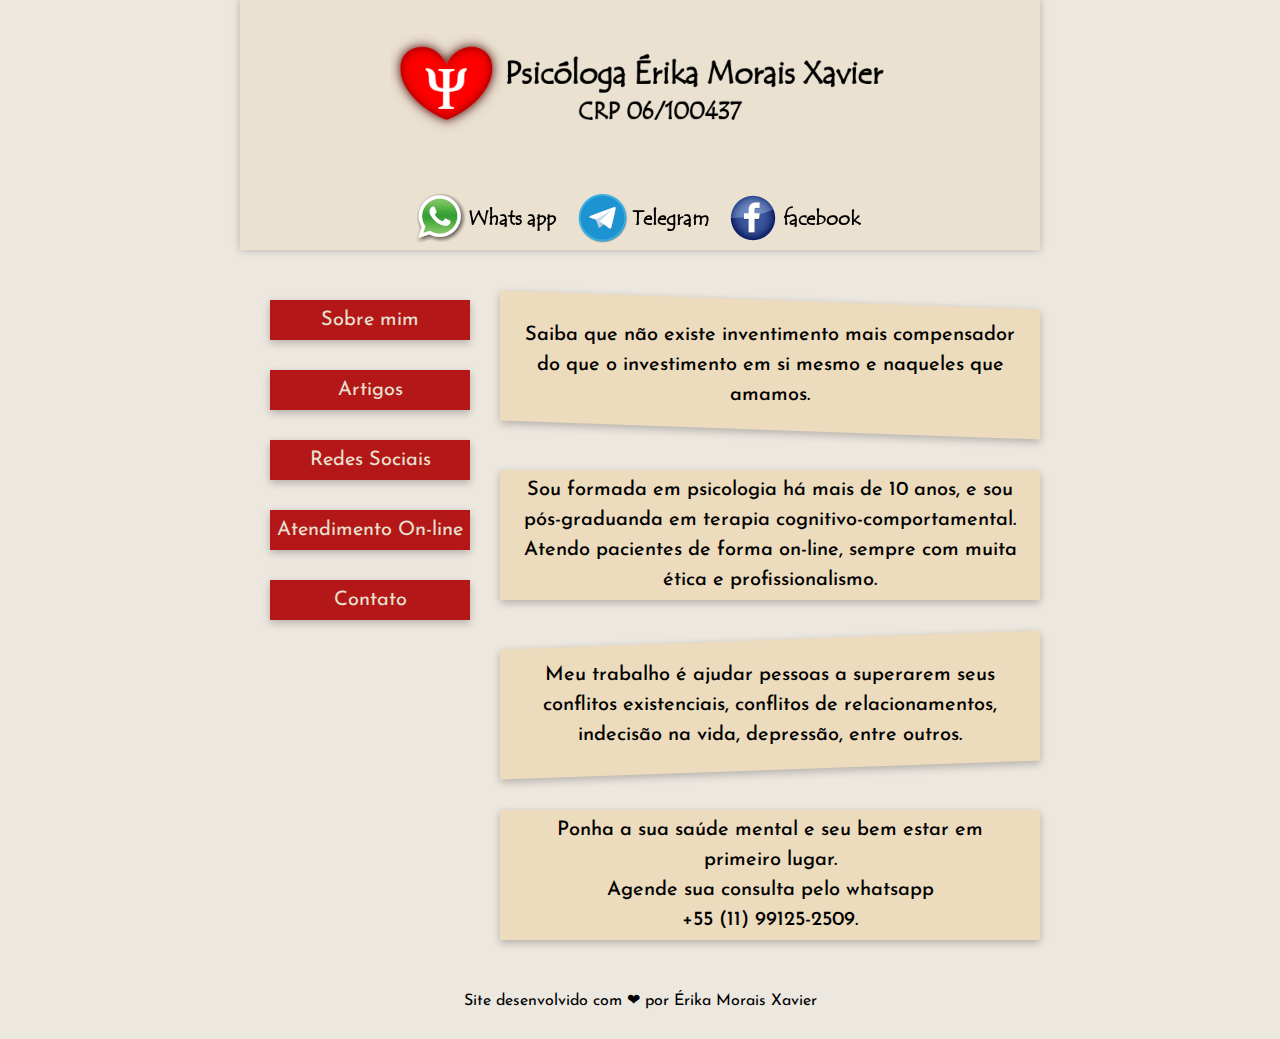
<file: index.html>
<!DOCTYPE html>
<html lang="pt-BR">
<head>
    <meta charset="UTF-8">
    <meta http-equiv="X-UA-Compatible" content="IE=edge">
    <meta name="viewport" content="width=device-width, initial-scale=1.0">
    <title>Psicóloga Érika Morais Xavier</title>
    <link rel="stylesheet" href="css/style1.css">
    <link rel="stylesheet" href="css/style720px.css">
    <!-- <link rel="stylesheet" href="css/style850.css"> -->
</head>
<body>
    <div id="container">
        <header>
            <div id="div-top">
                <!-- <div id="div-circle">
                    <img src="img/foto_psicologa_circle.png" id="img-foto-psicologa" alt="foto Psicóloga Érika Morais Xavier">
                </div> -->
                <div id="container-signature-whatsapp-telegram-facebook">
                    <div id="div-signature">
                        <img src="img/assinatura_psicologa1.png" alt="Psicóloga Érika Morais Xavier CRP" id="img-signature">
                        <img src="img/assinatura_psicologa400px.png" alt="Psicóloga Érika Morais Xavier CRP" id="img-signature400px">
                    </div>
                    <div id="div-whatsapp-facebook-telegram">
                        <a href="https://wa.me/5511991252509" target="_new" id="link-whatsapp">
                            <img src="img/whatsapp50px.png" alt="whatsapp" id="img-whatsapp">
                            <img src="img/whatsapp40px.png" alt="whatsapp" id="img-whatsapp40px"></a>
                        <a href="https://t.me/Erikamoraisxavier" target="_new" id="link-telegram">
                            <img src="img/telegram-logo50px_1.png" alt="telegram" id="img-telegram">
                            <img src="img/telegram-logo40px.png" alt="telegram" id="img-telegram40px"></a>
                        <a href="https://www.facebook.com/psicologaerikamorais" target="_new" itemid="link-facebook">
                            <img src="img/facebook_logo50px.png" alt="facebook" id="img-facebook">
                            <img src="img/facebook_logo40px.png" alt="facebook" id="img-facebook40px"></a>                
                    </div>
                </div>
            </div>
        </header>
    
        <main>
            <div id="main">
    
                <div id="esquerda">
                    <div>
                        <a href="sobre.html"><span class="menuButton">Sobre mim</span></a>
                    </div>
                    <div>
                        <a href="artigos.html"><span class="menuButton">Artigos</span></a>
                    </div>
                    <div>
                        <a href="redes.html"><span class="menuButton">Redes Sociais</span></a>
                    </div>
                    <div>
                        <a href="atendimento.html"><span class="menuButton">Atendimento On-line</span></a>
                    </div>
                    <div>
                        <a href="contato.html"></a><span class="menuButton">Contato</span></a>
                    </div>
                </div>
                <div id="conteudoCentro">
                    <div id="saiba">
                        <p class="saiba">
                            Saiba que não existe inventimento mais compensador do que o investimento em si 
                            mesmo e naqueles que amamos.
                        </p>
                    </div>
                    <div id="formacao">
                        <p class="formacao">
                            Sou formada em psicologia há mais de 10 anos, e sou pós-graduanda em terapia cognitivo-comportamental.<br>
                            Atendo pacientes de forma on-line, sempre com muita ética e profissionalismo.
                        </p>
                    </div>
                    <div id="meuTrabalho">
                        <p class="meuTrabalho">
                            Meu trabalho é ajudar pessoas a superarem seus conflitos existenciais, conflitos de relacionamentos,
                            indecisão na vida, depressão, entre outros.
                        </p>
                    </div>
                    <div id="saudeMental">
                        <p class="saudeMental">
                            Ponha a sua saúde mental e seu bem estar em primeiro lugar.<br>
                            Agende sua consulta pelo whatsapp<br>+55 (11) 99125-2509.
                        </p>
                    </div>
                </div>
                <!-- <div id="direita">
                    
                </div> -->
                
            </div>
        </main>
    </div>
    <footer>
        Site desenvolvido com &#10084; por Érika Morais Xavier
    </footer>
        
</body>
</html>
</file>
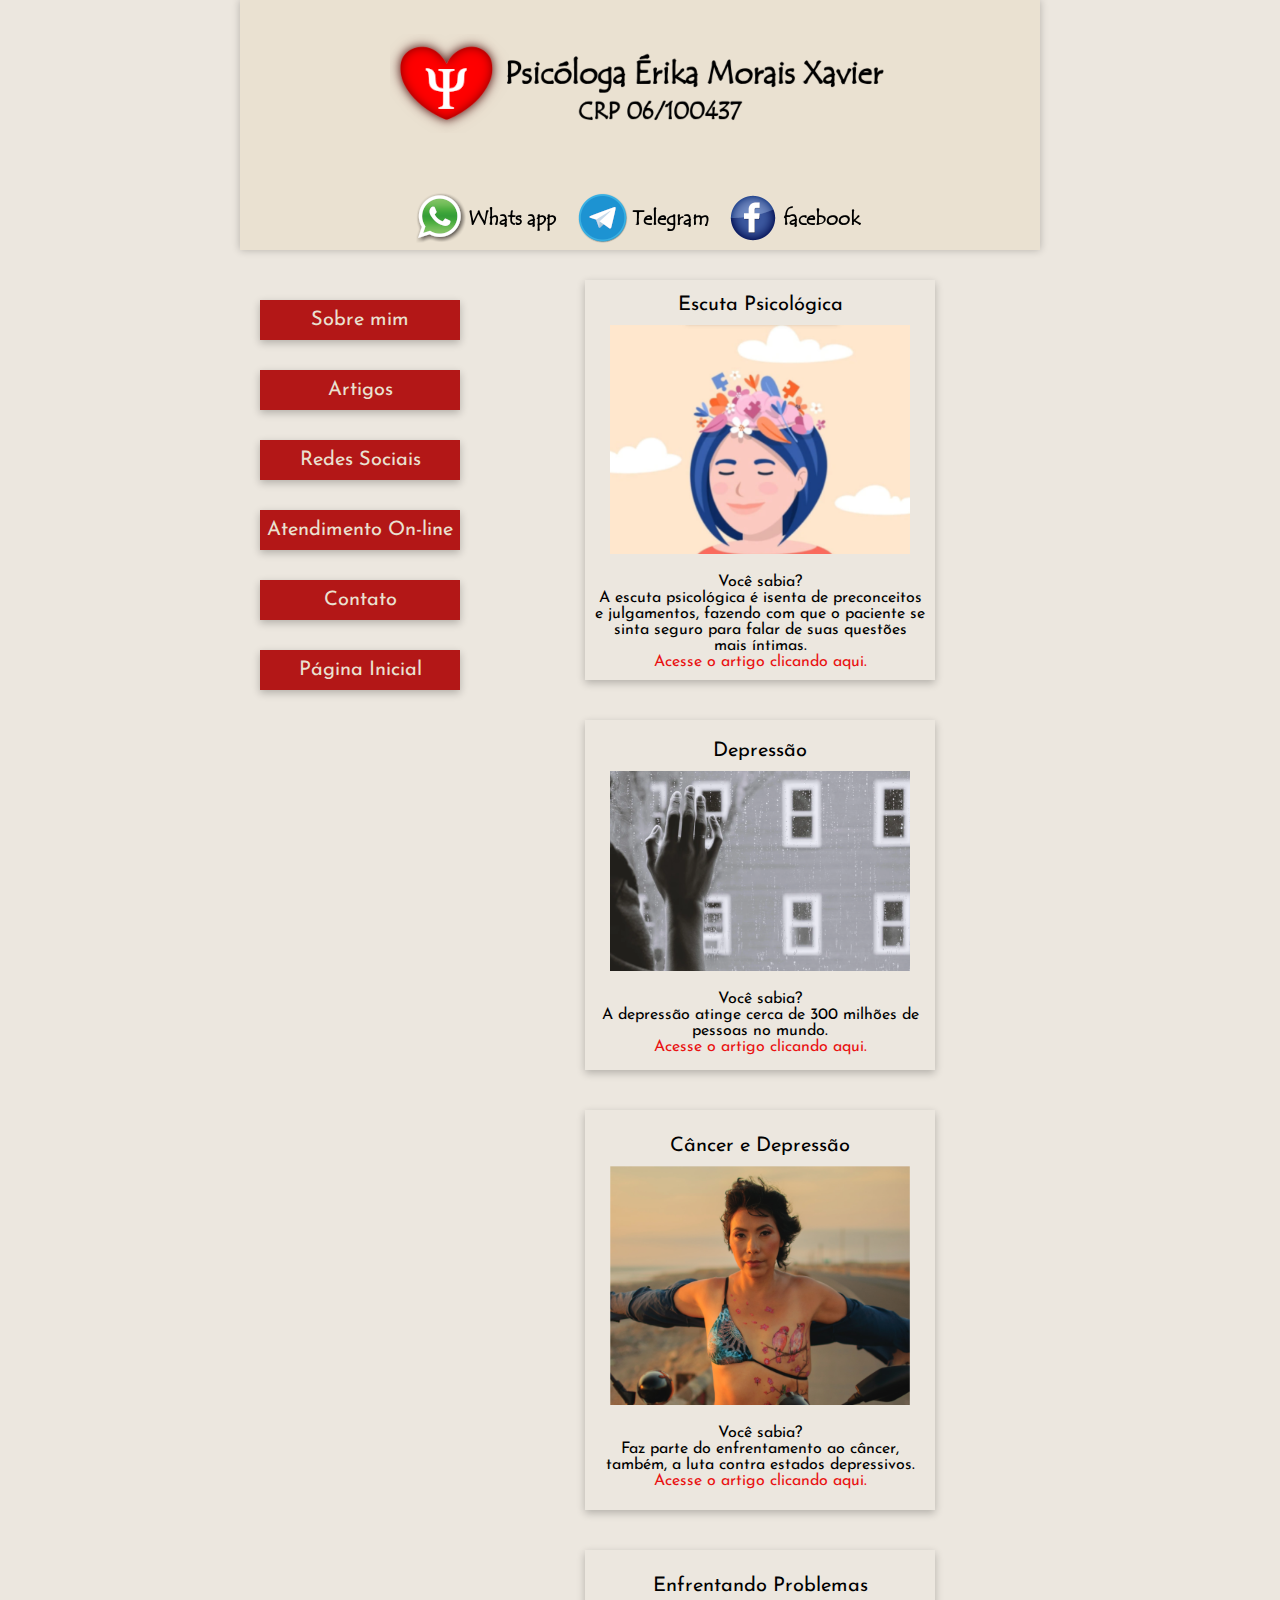
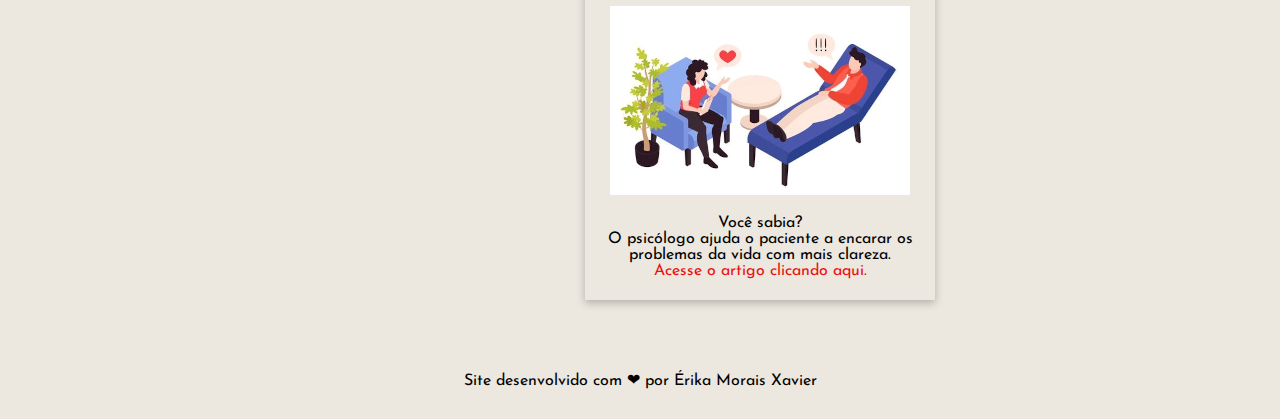
<file: artigos.html>
<!DOCTYPE html>
<html lang="pt-BR">
<head>
    <meta charset="UTF-8">
    <meta http-equiv="X-UA-Compatible" content="IE=edge">
    <meta name="viewport" content="width=device-width, initial-scale=1.0">
    <title>Psicóloga Érika Morais Xavier</title>
    <link rel="stylesheet" href="css/style1.css">
    <link rel="stylesheet" href="css/style720px.css">
</head>
<body>
    <div id="container">
        <header>
            <div id="div-top">
                <div id="container-signature-whatsapp-telegram-facebook">
                    <div id="div-signature">
                        <img src="img/assinatura_psicologa1.png" alt="Psicóloga Érika Morais Xavier CRP" id="img-signature">
                        <img src="img/assinatura_psicologa400px.png" alt="Psicóloga Érika Morais Xavier CRP" id="img-signature400px">
                    </div>
                    <div id="div-whatsapp-facebook-telegram">
                        <a href="https://wa.me/5511991252509" target="_new" id="link-whatsapp">
                            <img src="img/whatsapp50px.png" alt="whatsapp" id="img-whatsapp">
                            <img src="img/whatsapp40px.png" alt="whatsapp" id="img-whatsapp40px"></a>
                        <a href="https://t.me/Erikamoraisxavier" target="_new" id="link-telegram">
                            <img src="img/telegram-logo50px_1.png" alt="telegram" id="img-telegram">
                            <img src="img/telegram-logo40px.png" alt="telegram" id="img-telegram40px"></a>
                        <a href="https://www.facebook.com/psicologaerikamorais" target="_new" itemid="link-facebook">
                            <img src="img/facebook_logo50px.png" alt="facebook" id="img-facebook">
                            <img src="img/facebook_logo40px.png" alt="facebook" id="img-facebook40px"></a>                
                    </div>
                </div>
            </div>
        </header>
    
        <main>
            <div id="main">
    
                <div id="esquerda">
                    <div>
                        <a href="sobre.html"><span class="menuButton">Sobre mim</span></a>
                    </div>
                    <div>
                        <a href="artigos.html"><span class="menuButton">Artigos</span></a>
                    </div>
                    <div>
                        <a href="redes.html"><span class="menuButton">Redes Sociais</span></a>
                    </div>
                    <div>
                        <a href="atendimento.html"><span class="menuButton">Atendimento On-line</span></a>
                    </div>
                    <div>
                        <a href="contato.html"><span class="menuButton">Contato</span></a>
                    </div>
                    <div>
                        <a href="index.html"><span class="menuButton">Página Inicial</span></a>
                    </div>
                </div>
                <div id="conteudoCentroArtigo">
                    <!-- <div id="artigos"> -->
                        <a href="artigos/escutaPsicologica.html">
                        <div id="artigo">
                            
                            <p class="artigo">
                                Escuta Psicológica
                            </p>
                            <img src="img/artigos/escutaPsicologica.png" alt="Imagem" id="imagemCancerDepressao">
                            <p class="resumoArtigo">
                                Você sabia?<br>
                                A escuta psicológica é isenta de preconceitos e julgamentos, fazendo com que o
                                paciente se sinta seguro para falar de suas questões mais íntimas.<br>
                                <span class="acesseArtigo">Acesse o artigo clicando aqui.</span>
                            </p>
                        </div></a>

                        <a href="artigos/depressao.html">
                            <div id="artigo1">
                                
                                <p class="artigo">
                                    Depressão
                                </p>
                                <img src="img/artigos/depressao.png" alt="Imagem" id="imagemCancerDepressao">
                                <p class="resumoArtigo">
                                    Você sabia?<br>
                                    A depressão atinge cerca de 300 milhões de pessoas no mundo.<br>
                                    <span class="acesseArtigo">Acesse o artigo clicando aqui.</span>
                                </p>
                            </div></a>

                        <a href="artigos/cancerEDepressao.html">
                            <div id="artigo">
                                
                                <p class="artigo">
                                    Câncer e Depressão
                                </p>
                                <img src="img/artigos/cancerEDepressao.png" alt="Imagem" id="imagemCancerDepressao">
                                <p class="resumoArtigo">
                                    Você sabia?<br>
                                    Faz parte do enfrentamento ao câncer, também, a luta contra estados depressivos.<br>
                                    <span class="acesseArtigo">Acesse o artigo clicando aqui.</span>
                                </p>
                            </div></a>

                            <a href="artigos/enfrentandoProblemas.html">
                                <div id="artigo1">
                                    
                                    <p class="artigo">
                                        Enfrentando Problemas
                                    </p>
                                    <img src="img/artigos/enfrentandoProblemas.png" alt="Imagem" id="imagemCancerDepressao">
                                    <p class="resumoArtigo">
                                        Você sabia?<br>
                                        O psicólogo ajuda o paciente a encarar os problemas da vida com mais clareza.<br>
                                        <span class="acesseArtigo">Acesse o artigo clicando aqui.</span>
                                    </p>
                                </div></a>
                        
                    <!-- </div> -->
                   
                </div>  
            </div>
        </main>
    </div>
    <footer>
        Site desenvolvido com &#10084; por Érika Morais Xavier
    </footer>
        
</body>
</html>
</file>
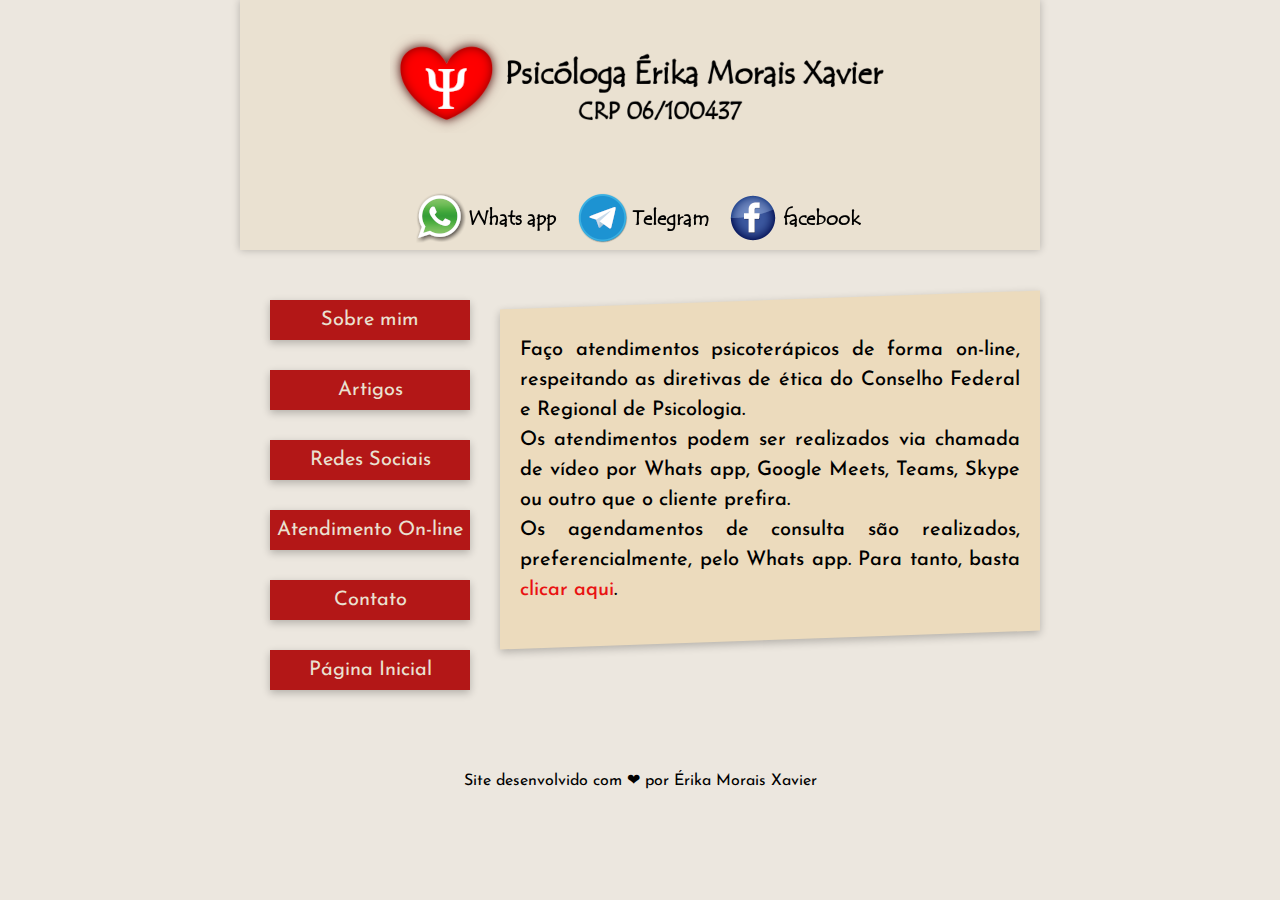
<file: atendimento.html>
<!DOCTYPE html>
<html lang="pt-BR">
<head>
    <meta charset="UTF-8">
    <meta http-equiv="X-UA-Compatible" content="IE=edge">
    <meta name="viewport" content="width=device-width, initial-scale=1.0">
    <title>Psicóloga Érika Morais Xavier</title>
    <link rel="stylesheet" href="css/style1.css">
    <link rel="stylesheet" href="css/style720px.css">
    <!-- <link rel="stylesheet" href="css/style850.css"> -->
</head>
<body>
    <div id="container">
        <header>
            <div id="div-top">
                <!-- <div id="div-circle">
                    <img src="img/foto_psicologa_circle.png" id="img-foto-psicologa" alt="foto Psicóloga Érika Morais Xavier">
                </div> -->
                <div id="container-signature-whatsapp-telegram-facebook">
                    <div id="div-signature">
                        <img src="img/assinatura_psicologa1.png" alt="Psicóloga Érika Morais Xavier CRP" id="img-signature">
                        <img src="img/assinatura_psicologa400px.png" alt="Psicóloga Érika Morais Xavier CRP" id="img-signature400px">
                    </div>
                    <div id="div-whatsapp-facebook-telegram">
                        <a href="https://wa.me/5511991252509" target="_new" id="link-whatsapp">
                            <img src="img/whatsapp50px.png" alt="whatsapp" id="img-whatsapp">
                            <img src="img/whatsapp40px.png" alt="whatsapp" id="img-whatsapp40px"></a>
                        <a href="https://t.me/Erikamoraisxavier" target="_new" id="link-telegram">
                            <img src="img/telegram-logo50px_1.png" alt="telegram" id="img-telegram">
                            <img src="img/telegram-logo40px.png" alt="telegram" id="img-telegram40px"></a>
                        <a href="https://www.facebook.com/psicologaerikamorais" target="_new" itemid="link-facebook">
                            <img src="img/facebook_logo50px.png" alt="facebook" id="img-facebook">
                            <img src="img/facebook_logo40px.png" alt="facebook" id="img-facebook40px"></a>                
                    </div>
                </div>
            </div>
        </header>
    
        <main>
            <div id="main">
    
                <div id="esquerda">
                    <div>
                        <a href="sobre.html"><span class="menuButton">Sobre mim</span></a>
                    </div>
                    <div>
                        <a href="artigos.html"><span class="menuButton">Artigos</span></a>
                    </div>
                    <div>
                        <a href="redes.html"><span class="menuButton">Redes Sociais</span></a>
                    </div>
                    <div>
                        <a href="atendimento.html"><span class="menuButton">Atendimento On-line</span></a>
                    </div>
                    <div>
                        <a href="contato.html"><span class="menuButton">Contato</span></a>
                    </div>
                    <div>
                        <a href="index.html"><span class="menuButton">Página Inicial</span></a>
                    </div>
                </div>
                <div id="conteudoCentro">
                    <div id="atendimento">
                        <p class="atendimento">
                            Faço atendimentos psicoterápicos de forma on-line, respeitando
                            as diretivas de ética do Conselho Federal e Regional de Psicologia.<br>
                            Os atendimentos podem ser realizados via chamada de vídeo por Whats app, Google Meets,
                            Teams, Skype ou outro que o cliente prefira.<br>
                            Os agendamentos de consulta são realizados, preferencialmente, pelo Whats app. Para tanto,
                            basta <a href="https://wa.me/5511991252509" id="link-whatsapp1" target="_blanck">clicar aqui</a>.
                        </p>
                </div>
            </div>
        </main>
    </div>
    <footer>
        Site desenvolvido com &#10084; por Érika Morais Xavier
    </footer>
        
</body>
</html>
</file>
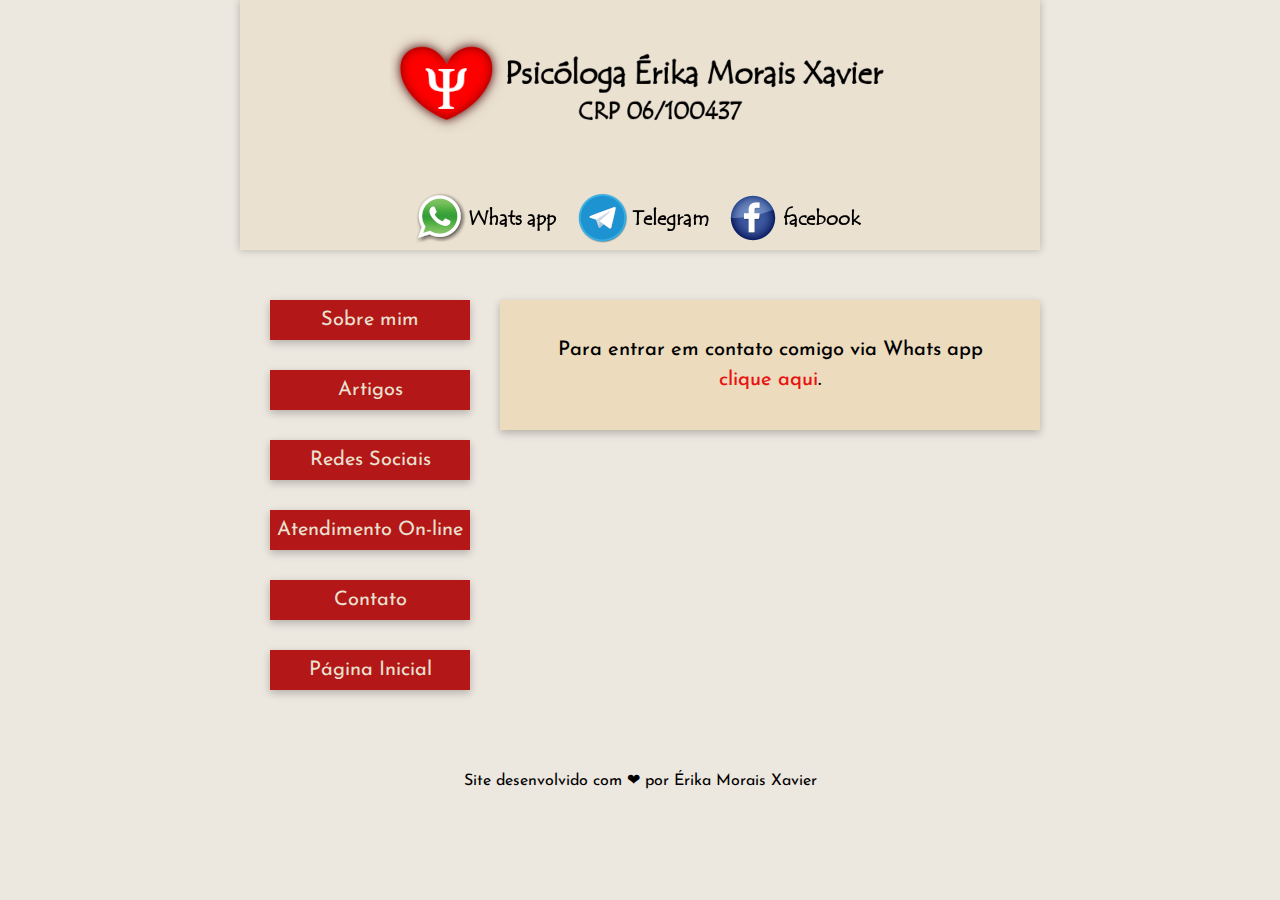
<file: contato.html>
<!DOCTYPE html>
<html lang="pt-BR">
<head>
    <meta charset="UTF-8">
    <meta http-equiv="X-UA-Compatible" content="IE=edge">
    <meta name="viewport" content="width=device-width, initial-scale=1.0">
    <title>Psicóloga Érika Morais Xavier</title>
    <link rel="stylesheet" href="css/style1.css">
    <link rel="stylesheet" href="css/style720px.css">
    <!-- <link rel="stylesheet" href="css/style850.css"> -->
</head>
<body>
    <div id="container">
        <header>
            <div id="div-top">
                <!-- <div id="div-circle">
                    <img src="img/foto_psicologa_circle.png" id="img-foto-psicologa" alt="foto Psicóloga Érika Morais Xavier">
                </div> -->
                <div id="container-signature-whatsapp-telegram-facebook">
                    <div id="div-signature">
                        <img src="img/assinatura_psicologa1.png" alt="Psicóloga Érika Morais Xavier CRP" id="img-signature">
                        <img src="img/assinatura_psicologa400px.png" alt="Psicóloga Érika Morais Xavier CRP" id="img-signature400px">
                    </div>
                    <div id="div-whatsapp-facebook-telegram">
                        <a href="https://wa.me/5511991252509" target="_new" id="link-whatsapp">
                            <img src="img/whatsapp50px.png" alt="whatsapp" id="img-whatsapp">
                            <img src="img/whatsapp40px.png" alt="whatsapp" id="img-whatsapp40px"></a>
                        <a href="https://t.me/Erikamoraisxavier" target="_new" id="link-telegram">
                            <img src="img/telegram-logo50px_1.png" alt="telegram" id="img-telegram">
                            <img src="img/telegram-logo40px.png" alt="telegram" id="img-telegram40px"></a>
                        <a href="https://www.facebook.com/psicologaerikamorais" target="_new" itemid="link-facebook">
                            <img src="img/facebook_logo50px.png" alt="facebook" id="img-facebook">
                            <img src="img/facebook_logo40px.png" alt="facebook" id="img-facebook40px"></a>                
                    </div>
                </div>
            </div>
        </header>
    
        <main>
            <div id="main">
    
                <div id="esquerda">
                    <div>
                        <a href="sobre.html"><span class="menuButton">Sobre mim</span></a>
                    </div>
                    <div>
                        <a href="artigos.html"><span class="menuButton">Artigos</span></a>
                    </div>
                    <div>
                        <a href="redes.html"><span class="menuButton">Redes Sociais</span></a>
                    </div>
                    <div>
                        <a href="atendimento.html"><span class="menuButton">Atendimento On-line</span></a>
                    </div>
                    <div>
                        <a href="contato.html"><span class="menuButton">Contato</span></a>
                    </div>
                    <div>
                        <a href="index.html"><span class="menuButton">Página Inicial</span></a>
                    </div>
                </div>
                <div id="conteudoCentro">
                    <div id="contato">
                        <p class="contato">
                            Para entrar em contato comigo via Whats app<br> <a href="https://linkwhats.app/992a6c" id="link-whatsapp1" target="_blanck">clique aqui</a>.
                        </p>
                    </div>
                </div>
            </div>
        </main>
    </div>
    <footer>
        Site desenvolvido com &#10084; por Érika Morais Xavier
    </footer>
        
</body>
</html>
</file>
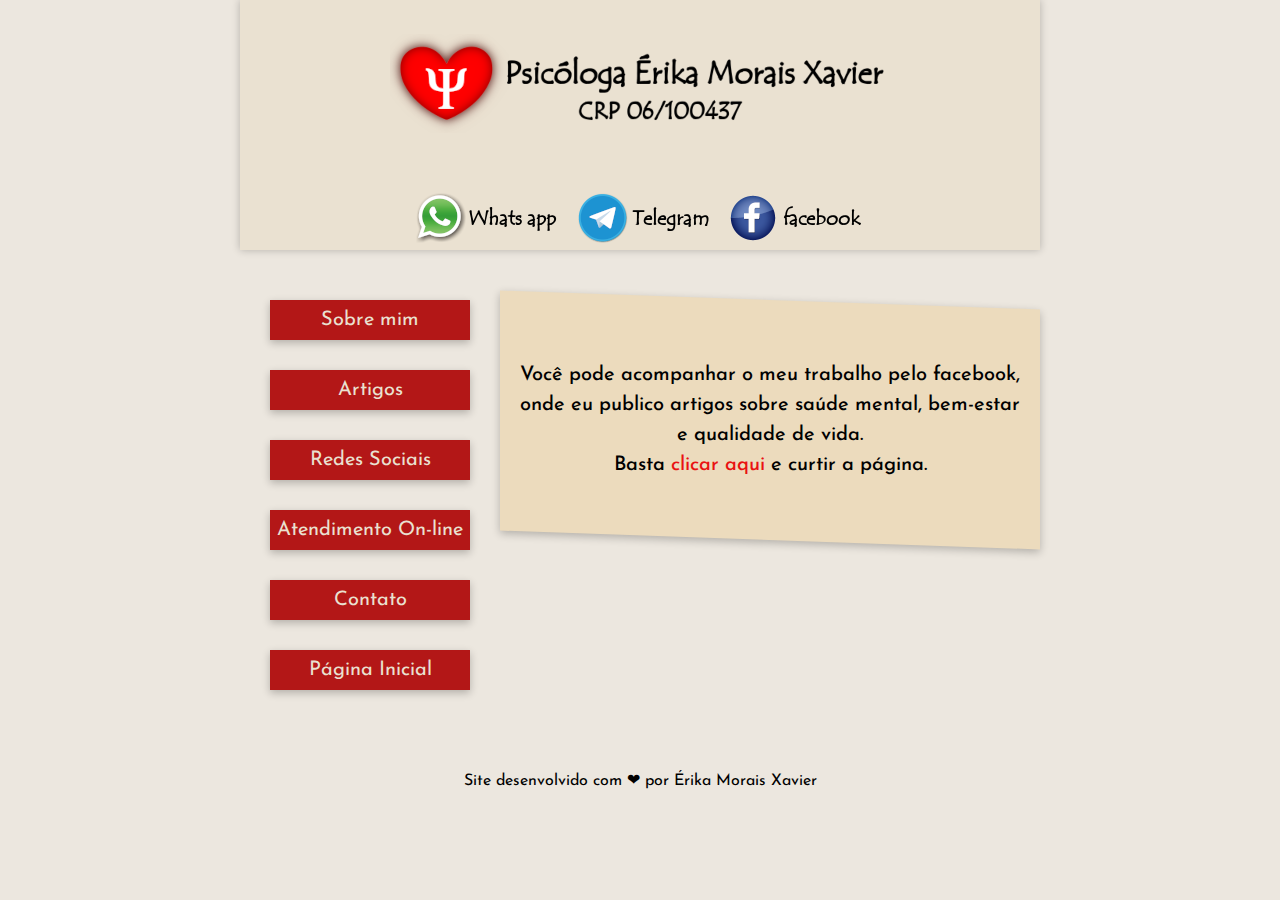
<file: redes.html>
<!DOCTYPE html>
<html lang="pt-BR">
<head>
    <meta charset="UTF-8">
    <meta http-equiv="X-UA-Compatible" content="IE=edge">
    <meta name="viewport" content="width=device-width, initial-scale=1.0">
    <title>Psicóloga Érika Morais Xavier</title>
    <link rel="stylesheet" href="css/style1.css">
    <link rel="stylesheet" href="css/style720px.css">
    <!-- <link rel="stylesheet" href="css/style850.css"> -->
</head>
<body>
    <div id="container">
        <header>
            <div id="div-top">
                <!-- <div id="div-circle">
                    <img src="img/foto_psicologa_circle.png" id="img-foto-psicologa" alt="foto Psicóloga Érika Morais Xavier">
                </div> -->
                <div id="container-signature-whatsapp-telegram-facebook">
                    <div id="div-signature">
                        <img src="img/assinatura_psicologa1.png" alt="Psicóloga Érika Morais Xavier CRP" id="img-signature">
                        <img src="img/assinatura_psicologa400px.png" alt="Psicóloga Érika Morais Xavier CRP" id="img-signature400px">
                    </div>
                    <div id="div-whatsapp-facebook-telegram">
                        <a href="https://wa.me/5511991252509" target="_new" id="link-whatsapp">
                            <img src="img/whatsapp50px.png" alt="whatsapp" id="img-whatsapp">
                            <img src="img/whatsapp40px.png" alt="whatsapp" id="img-whatsapp40px"></a>
                        <a href="https://t.me/Erikamoraisxavier" target="_new" id="link-telegram">
                            <img src="img/telegram-logo50px_1.png" alt="telegram" id="img-telegram">
                            <img src="img/telegram-logo40px.png" alt="telegram" id="img-telegram40px"></a>
                        <a href="https://www.facebook.com/psicologaerikamorais" target="_new" itemid="link-facebook">
                            <img src="img/facebook_logo50px.png" alt="facebook" id="img-facebook">
                            <img src="img/facebook_logo40px.png" alt="facebook" id="img-facebook40px"></a>                
                    </div>
                </div>
            </div>
        </header>
    
        <main>
            <div id="main">
    
                <div id="esquerda">
                    <div>
                        <a href="sobre.html"><span class="menuButton">Sobre mim</span></a>
                    </div>
                    <div>
                        <a href="artigos.html"><span class="menuButton">Artigos</span></a>
                    </div>
                    <div>
                        <a href="redes.html"><span class="menuButton">Redes Sociais</span></a>
                    </div>
                    <div>
                        <a href="atendimento.html"><span class="menuButton">Atendimento On-line</span></a>
                    </div>
                    <div>
                        <a href="contato.html"><span class="menuButton">Contato</span></a>
                    </div>
                    <div>
                        <a href="index.html"><span class="menuButton">Página Inicial</span></a>
                    </div>
                </div>
                <div id="conteudoCentro">
                    
                    <div id="redes">
                        <p class="redes">
                            Você pode acompanhar o meu trabalho pelo facebook, onde eu publico
                            artigos sobre saúde mental, bem-estar e qualidade de vida.<br>
                            Basta <a href="https://www.facebook.com/psicologaerikamorais" target="_new" class="link-facebook">clicar aqui</a>
                            e curtir a página.
                        </p>
                    </div>
                    
                </div>                
            </div>
        </main>
    </div>
    <footer>
        Site desenvolvido com &#10084; por Érika Morais Xavier
    </footer>
        
</body>
</html>
</file>
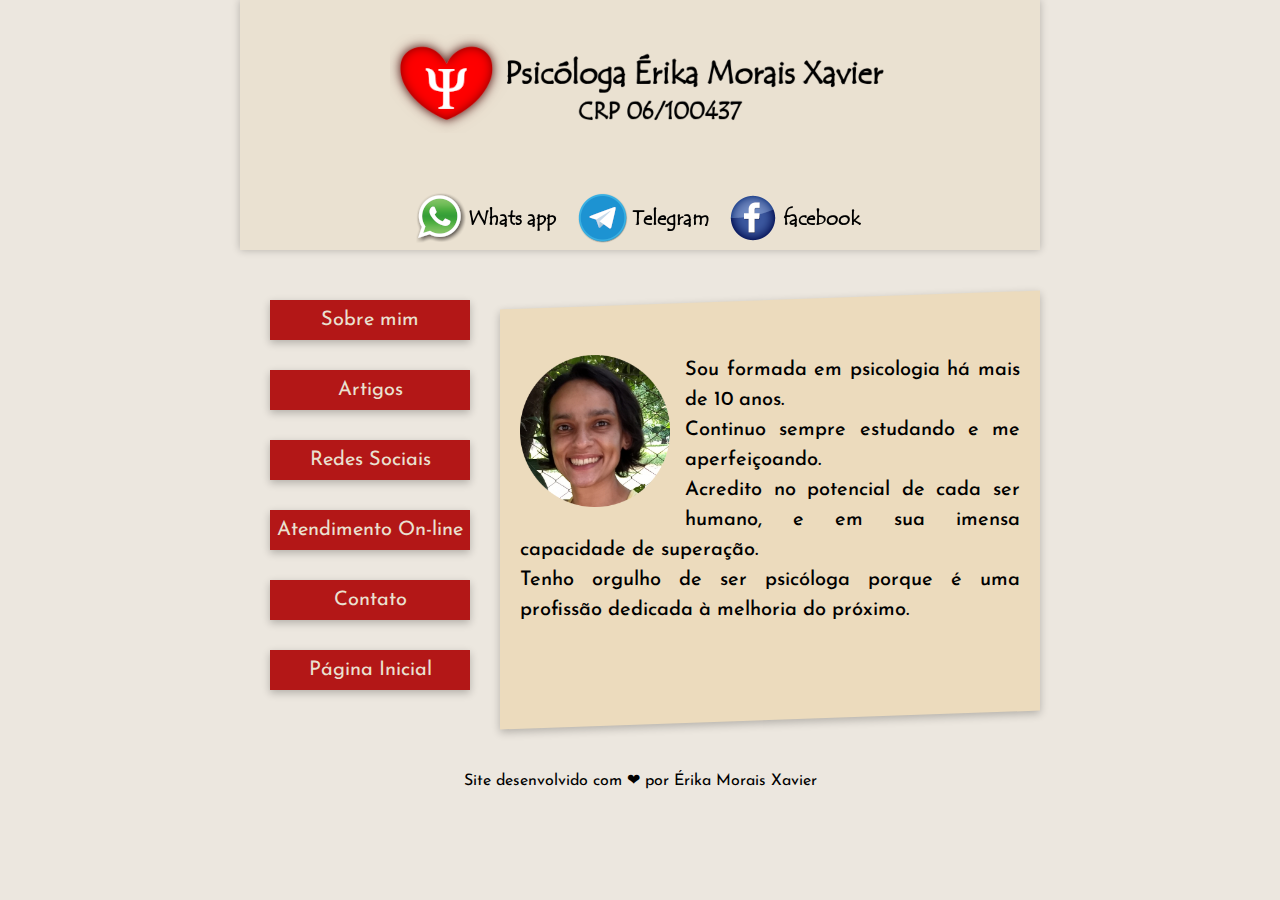
<file: sobre.html>
<!DOCTYPE html>
<html lang="pt-BR">
<head>
    <meta charset="UTF-8">
    <meta http-equiv="X-UA-Compatible" content="IE=edge">
    <meta name="viewport" content="width=device-width, initial-scale=1.0">
    <title>Psicóloga Érika Morais Xavier</title>
    <link rel="stylesheet" href="css/style1.css">
    <link rel="stylesheet" href="css/style720px.css">
    <!-- <link rel="stylesheet" href="css/style850.css"> -->
</head>
<body>
    <div id="container">
        <header>
            <div id="div-top">
                <!-- <div id="div-circle">
                    <img src="img/foto_psicologa_circle.png" id="img-foto-psicologa" alt="foto Psicóloga Érika Morais Xavier">
                </div> -->
                <div id="container-signature-whatsapp-telegram-facebook">
                    <div id="div-signature">
                        <img src="img/assinatura_psicologa1.png" alt="Psicóloga Érika Morais Xavier CRP" id="img-signature">
                        <img src="img/assinatura_psicologa400px.png" alt="Psicóloga Érika Morais Xavier CRP" id="img-signature400px">
                    </div>
                    <div id="div-whatsapp-facebook-telegram">
                        <a href="https://wa.me/5511991252509" target="_new" id="link-whatsapp">
                            <img src="img/whatsapp50px.png" alt="whatsapp" id="img-whatsapp">
                            <img src="img/whatsapp40px.png" alt="whatsapp" id="img-whatsapp40px"></a>
                        <a href="https://t.me/Erikamoraisxavier" target="_new" id="link-telegram">
                            <img src="img/telegram-logo50px_1.png" alt="telegram" id="img-telegram">
                            <img src="img/telegram-logo40px.png" alt="telegram" id="img-telegram40px"></a>
                        <a href="https://www.facebook.com/psicologaerikamorais" target="_new" itemid="link-facebook">
                            <img src="img/facebook_logo50px.png" alt="facebook" id="img-facebook">
                            <img src="img/facebook_logo40px.png" alt="facebook" id="img-facebook40px"></a>                
                    </div>
                </div>
            </div>
        </header>
    
        <main>
            <div id="main">
    
                <div id="esquerda">
                    <div>
                        <a href="sobre.html"><span class="menuButton">Sobre mim</span></a>
                    </div>
                    <div>
                        <a href="artigos.html"><span class="menuButton">Artigos</span></a>
                    </div>
                    <div>
                        <a href="redes.html"><span class="menuButton">Redes Sociais</span></a>
                    </div>
                    <div>
                        <a href="atendimento.html"><span class="menuButton">Atendimento On-line</span></a>
                    </div>
                    <div>
                        <a href="contato.html"><span class="menuButton">Contato</span></a>
                    </div>
                    <div>
                        <a href="index.html"><span class="menuButton">Página Inicial</span></a>
                    </div>
                </div>
                <div id="conteudoCentro">
                    <div id="sobreMim">
                        <p class="sobreMim">
                            <img id= "fotoErika" src="img/foto_psicologa_circle.png" alt="foto Érika Morais Xavier">
                            Sou formada em psicologia há mais de 10 anos.<br>
                            Continuo sempre estudando e me aperfeiçoando.<br>
                            Acredito no potencial de cada ser humano, e em sua imensa capacidade de superação.<br>
                            Tenho orgulho de ser psicóloga porque é uma profissão dedicada à melhoria do próximo.
                        </p>
                    </div>
                   
                </div>
                <!-- <div id="direita">
                    
                </div> -->
                
            </div>
        </main>
    </div>
    <footer>
        Site desenvolvido com &#10084; por Érika Morais Xavier
    </footer>
        
</body>
</html>
</file>
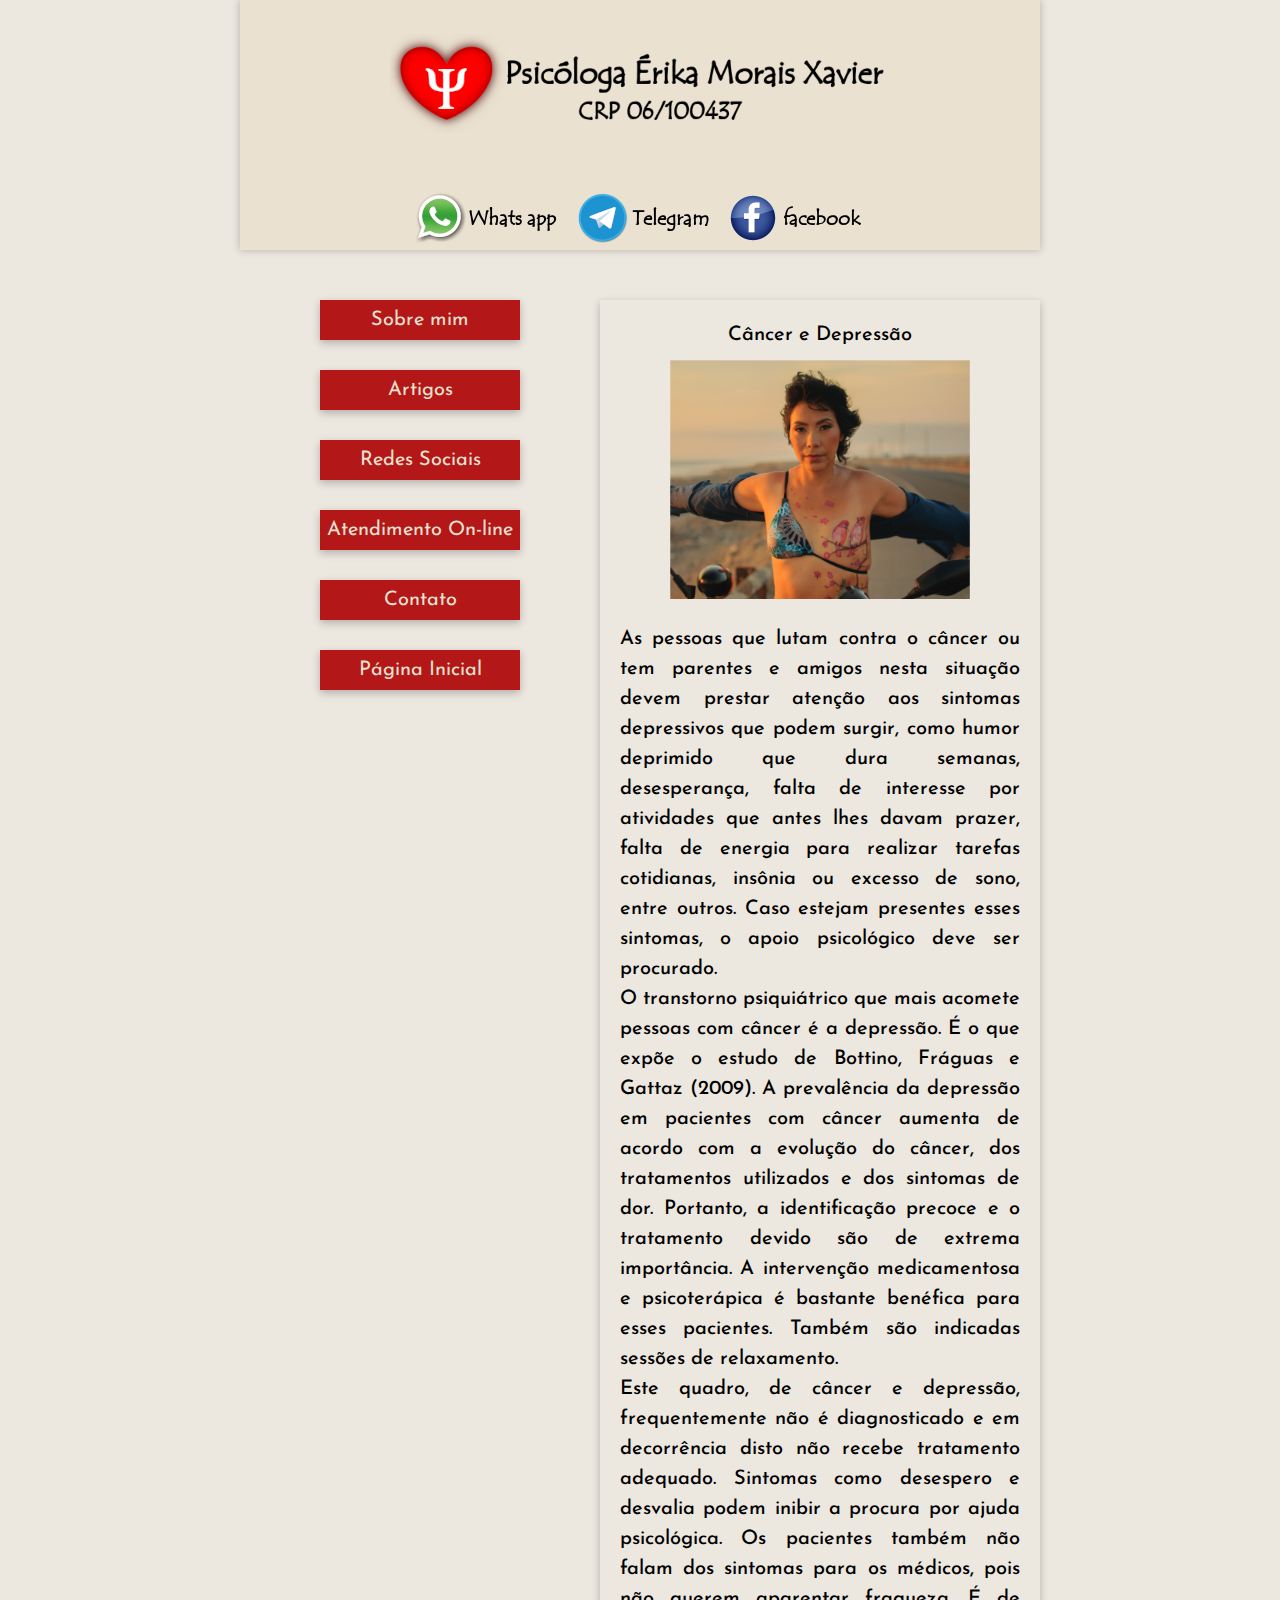
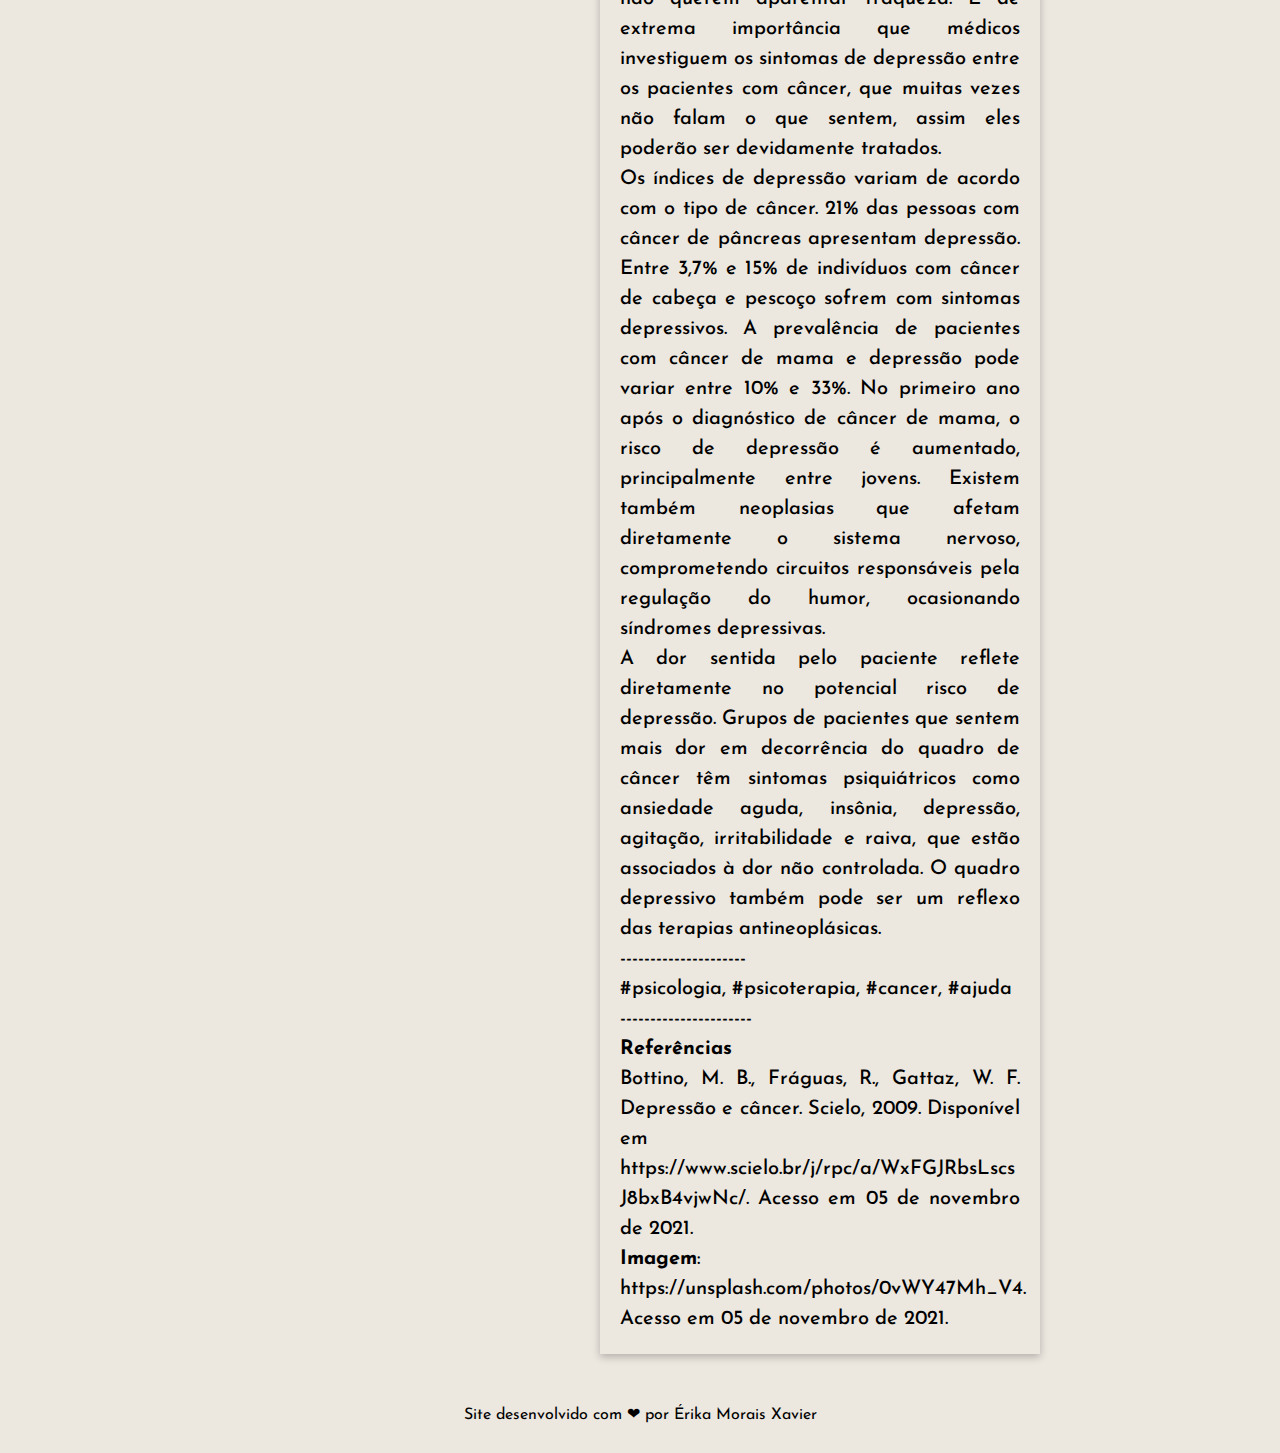
<file: artigos/cancerEDepressao.html>
<!DOCTYPE html>
<html lang="pt-BR">
<head>
    <meta charset="UTF-8">
    <meta http-equiv="X-UA-Compatible" content="IE=edge">
    <meta name="viewport" content="width=device-width, initial-scale=1.0">
    <title>Psicóloga Érika Morais Xavier</title>
    <link rel="stylesheet" href="../css/style1.css">
    <link rel="stylesheet" href="../css/style720px.css">
</head>
<body>
    <div id="container">
        <header>
            <div id="div-top">
                <div id="container-signature-whatsapp-telegram-facebook">
                    <div id="div-signature">
                        <img src="../img/assinatura_psicologa1.png" alt="Psicóloga Érika Morais Xavier CRP" id="img-signature">
                        <img src="../img/assinatura_psicologa400px.png" alt="Psicóloga Érika Morais Xavier CRP" id="img-signature400px">
                    </div>
                    <div id="div-whatsapp-facebook-telegram">
                        <a href="https://linkwhats.app/992a6c" target="_new" id="link-whatsapp">
                            <img src="../img/whatsapp50px.png" alt="whatsapp" id="img-whatsapp">
                            <img src="../img/whatsapp40px.png" alt="whatsapp" id="img-whatsapp40px"></a>
                        <a href="https://t.me/Erikamoraisxavier" target="_new" id="link-telegram">
                            <img src="../img/telegram-logo50px_1.png" alt="telegram" id="img-telegram">
                            <img src="../img/telegram-logo40px.png" alt="telegram" id="img-telegram40px"></a>
                        <a href="https://www.facebook.com/psicologaerikamorais" target="_new" itemid="link-facebook">
                            <img src="../img/facebook_logo50px.png" alt="facebook" id="img-facebook">
                            <img src="../img/facebook_logo40px.png" alt="facebook" id="img-facebook40px"></a>                
                    </div>
                </div>
            </div>
        </header>
    
        <main>
            <div id="main">
    
                <div id="esquerda">
                    <div>
                        <a href="../sobre.html"><span class="menuButton">Sobre mim</span></a>
                    </div>
                    <div>
                        <a href="../artigos.html"><span class="menuButton">Artigos</span></a>
                    </div>
                    <div>
                        <a href="../redes.html"><span class="menuButton">Redes Sociais</span></a>
                    </div>
                    <div>
                        <a href="../atendimento.html"><span class="menuButton">Atendimento On-line</span></a>
                    </div>
                    <div>
                        <a href="../contato.html"><span class="menuButton">Contato</span></a>
                    </div>
                    <div>
                        <a href="../index.html"><span class="menuButton">Página Inicial</span></a>
                    </div>
                </div>
                <div id="conteudoCentro">
                    <!-- <div id="artigos"> -->
                        <div id="artigoTexto">
                            <p class="artigoTitulo">
                                Câncer e Depressão
                            </p>
                            <img src="../img/artigos/cancerEDepressao.png" alt="Imagem" id="imagemCancerDepressao">
                            <p class="textoArtigo">
                                As pessoas que lutam contra o câncer ou tem parentes e amigos nesta 
                                situação devem prestar atenção aos sintomas depressivos que podem surgir, 
                                como humor deprimido que dura semanas, desesperança, falta de interesse 
                                por atividades que antes lhes davam prazer, falta de energia para realizar tarefas cotidianas, insônia ou excesso de sono, entre outros. Caso estejam presentes esses sintomas, o apoio psicológico deve ser procurado.
                                <br>
                                O transtorno psiquiátrico que mais acomete pessoas com câncer é a depressão. 
                                É o que expõe o estudo de Bottino, Fráguas e Gattaz (2009). A prevalência 
                                da depressão em pacientes com câncer aumenta de acordo com a evolução do 
                                câncer, dos tratamentos utilizados e dos sintomas de dor. Portanto, a 
                                identificação precoce e o tratamento devido são de extrema importância. 
                                A intervenção medicamentosa e psicoterápica é bastante benéfica para esses
                                 pacientes. Também são indicadas sessões de relaxamento.
                                <br>
                                Este quadro, de câncer e depressão, frequentemente não é diagnosticado e em
                                decorrência disto não recebe tratamento adequado. Sintomas como desespero 
                                e desvalia podem inibir a procura por ajuda psicológica. Os pacientes 
                                também não falam dos sintomas para os médicos, pois não querem aparentar 
                                fraqueza. É de extrema importância que médicos investiguem os sintomas de 
                                depressão entre os pacientes com câncer, que muitas vezes não falam o que 
                                sentem, assim eles poderão ser devidamente tratados.
                                <br>
                                Os índices de depressão variam de acordo com o tipo de câncer. 21% das 
                                pessoas com câncer de pâncreas apresentam depressão. Entre 3,7% e 15% de 
                                indivíduos com câncer de cabeça e pescoço sofrem com sintomas depressivos. 
                                A prevalência de pacientes com câncer de mama e depressão pode variar entre 10% e 33%. 
                                No primeiro ano após o diagnóstico de câncer de mama, o risco de depressão é aumentado, 
                                principalmente entre jovens. Existem também neoplasias que afetam diretamente o sistema nervoso, 
                                comprometendo circuitos responsáveis pela regulação do humor, ocasionando 
                                síndromes depressivas.
                                <br>
                                A dor sentida pelo paciente reflete diretamente no potencial risco de 
                                depressão. Grupos de pacientes que sentem mais dor em decorrência do quadro 
                                de câncer têm sintomas psiquiátricos como ansiedade aguda, insônia, depressão,
                                 agitação, irritabilidade e raiva, que estão associados à dor não controlada.
                                O quadro depressivo também pode ser um reflexo das terapias antineoplásicas.
                                <br>
                                ---------------------<br>
                                #psicologia, #psicoterapia, #cancer, #ajuda<br>
                                ----------------------<br>
                                <span class="bold">Referências</span><br>
                                Bottino, M. B., Fráguas, R., Gattaz, W. F. Depressão e câncer. Scielo, 2009. Disponível em https://www.scielo.br/j/rpc/a/WxFGJRbsLscs<br>J8bxB4vjwNc/. Acesso em 05 de novembro de 2021.
                                <br><span class="bold">Imagem</span>: https://unsplash.com/photos/0vWY47Mh_V4. Acesso em 05 de novembro de 2021.

                            </p>
                        </div>
                        
                    <!-- </div> -->
                   
                </div>  
            </div>
        </main>
    </div>
    <footer>
        Site desenvolvido com &#10084; por Érika Morais Xavier
    </footer>
        
</body>
</html>
</file>
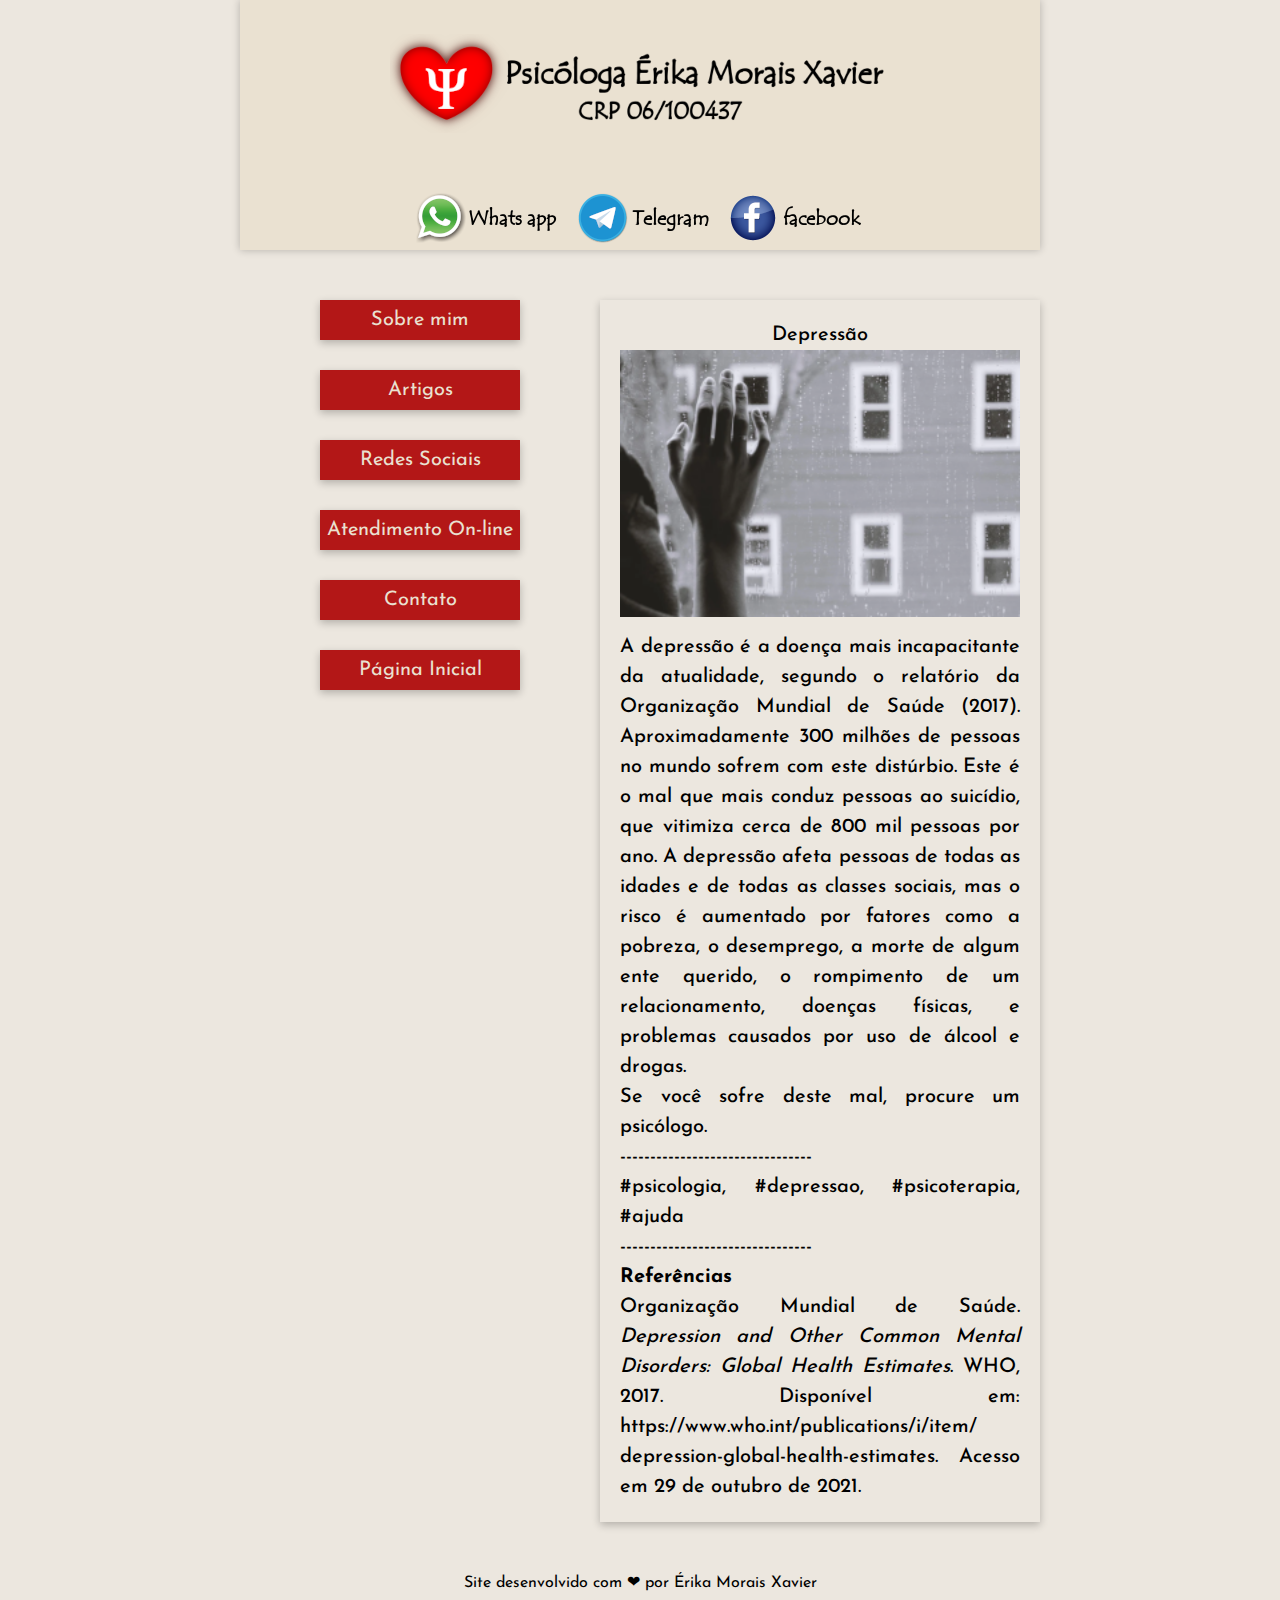
<file: artigos/depressao.html>
<!DOCTYPE html>
<html lang="pt-BR">
<head>
    <meta charset="UTF-8">
    <meta http-equiv="X-UA-Compatible" content="IE=edge">
    <meta name="viewport" content="width=device-width, initial-scale=1.0">
    <title>Psicóloga Érika Morais Xavier</title>
    <link rel="stylesheet" href="../css/style1.css">
    <link rel="stylesheet" href="../css/style720px.css">
</head>
<body>
    <div id="container">
        <header>
            <div id="div-top">
                <div id="container-signature-whatsapp-telegram-facebook">
                    <div id="div-signature">
                        <img src="../img/assinatura_psicologa1.png" alt="Psicóloga Érika Morais Xavier CRP" id="img-signature">
                        <img src="../img/assinatura_psicologa400px.png" alt="Psicóloga Érika Morais Xavier CRP" id="img-signature400px">
                    </div>
                    <div id="div-whatsapp-facebook-telegram">
                        <a href="https://linkwhats.app/992a6c" target="_new" id="link-whatsapp">
                            <img src="../img/whatsapp50px.png" alt="whatsapp" id="img-whatsapp">
                            <img src="../img/whatsapp40px.png" alt="whatsapp" id="img-whatsapp40px"></a>
                        <a href="https://t.me/Erikamoraisxavier" target="_new" id="link-telegram">
                            <img src="../img/telegram-logo50px_1.png" alt="telegram" id="img-telegram">
                            <img src="../img/telegram-logo40px.png" alt="telegram" id="img-telegram40px"></a>
                        <a href="https://www.facebook.com/psicologaerikamorais" target="_new" itemid="link-facebook">
                            <img src="../img/facebook_logo50px.png" alt="facebook" id="img-facebook">
                            <img src="../img/facebook_logo40px.png" alt="facebook" id="img-facebook40px"></a>                
                    </div>
                </div>
            </div>
        </header>
    
        <main>
            <div id="main">
    
                <div id="esquerda">
                    <div>
                        <a href="../sobre.html"><span class="menuButton">Sobre mim</span></a>
                    </div>
                    <div>
                        <a href="../artigos.html"><span class="menuButton">Artigos</span></a>
                    </div>
                    <div>
                        <a href="../redes.html"><span class="menuButton">Redes Sociais</span></a>
                    </div>
                    <div>
                        <a href="../atendimento.html"><span class="menuButton">Atendimento On-line</span></a>
                    </div>
                    <div>
                        <a href="../contato.html"><span class="menuButton">Contato</span></a>
                    </div>
                    <div>
                        <a href="../index.html"><span class="menuButton">Página Inicial</span></a>
                    </div>
                </div>
                <div id="conteudoCentro">
                    <!-- <div id="artigos"> -->
                        <div id="artigoTexto">
                            <p class="artigoTitulo">
                                Depressão
                            </p>
                            <img src="../img/artigos/depressao.png" alt="Imagem" id="imagemDepressao">
                            <p class="textoArtigo">
                                A depressão é a doença mais incapacitante da atualidade, segundo o relatório da 
                                Organização Mundial de Saúde (2017). Aproximadamente 300 milhões de pessoas no
                                 mundo sofrem com este distúrbio. Este é o mal que mais conduz pessoas ao suicídio,
                                  que vitimiza cerca de 800 mil pessoas por ano.
                                A depressão afeta pessoas de todas as idades e de todas as classes sociais, 
                                mas o risco é aumentado por fatores como a pobreza, o desemprego, a morte de 
                                algum ente querido, o rompimento de um relacionamento, doenças físicas, e 
                                problemas causados por uso de álcool e drogas.<br>
                                Se você sofre deste mal, procure um psicólogo.<br>
                                --------------------------------<br>
                                #psicologia, #depressao, #psicoterapia, #ajuda<br>
                                --------------------------------<br>
                                <span class="bold">Referências</span><br>

                                Organização Mundial de Saúde. <i>Depression and Other Common Mental Disorders: 
                                Global Health Estimates</i>. WHO, 2017. Disponível em: 
                                https://www.who.int/publications/i/item/<br>depression-global-health-estimates. 
                                Acesso em 29 de outubro de 2021.

                        </div>
                        
                    <!-- </div> -->
                   
                </div>  
            </div>
        </main>
    </div>
    <footer>
        Site desenvolvido com &#10084; por Érika Morais Xavier
    </footer>
        
</body>
</html>
</file>
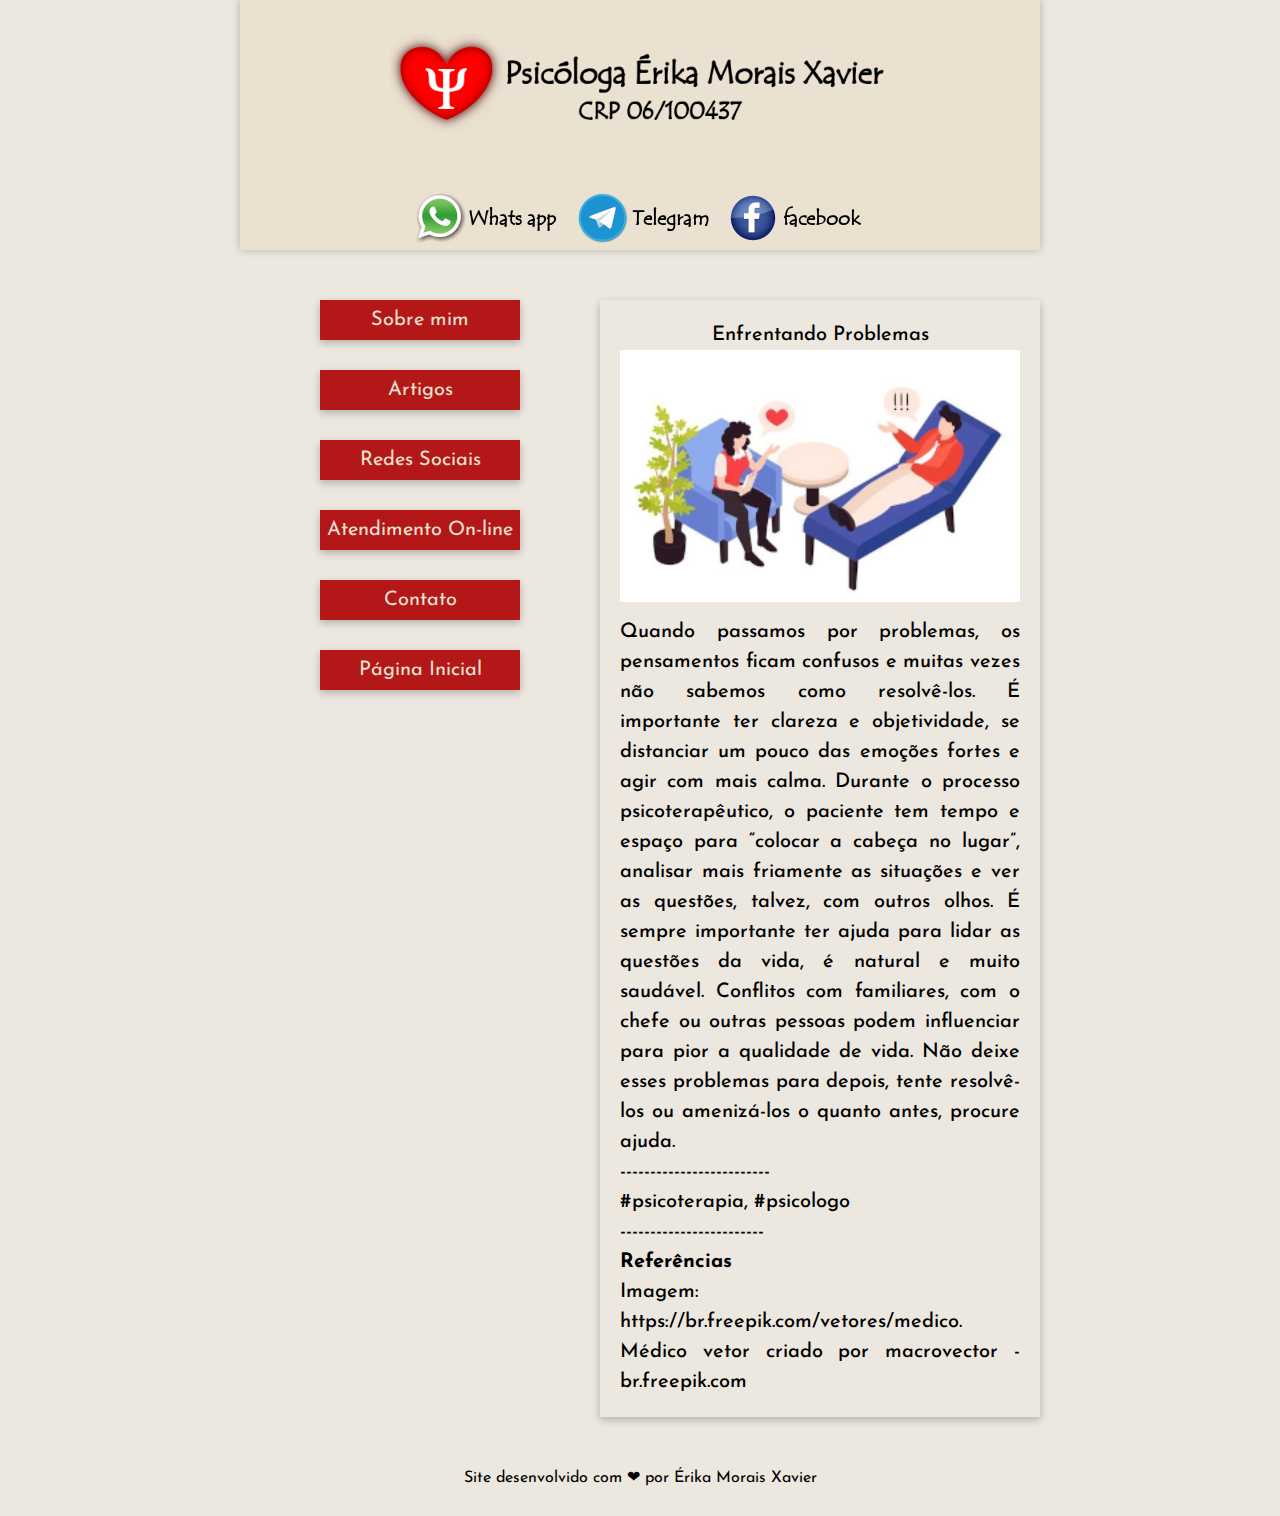
<file: artigos/enfrentandoProblemas.html>
<!DOCTYPE html>
<html lang="pt-BR">
<head>
    <meta charset="UTF-8">
    <meta http-equiv="X-UA-Compatible" content="IE=edge">
    <meta name="viewport" content="width=device-width, initial-scale=1.0">
    <title>Psicóloga Érika Morais Xavier</title>
    <link rel="stylesheet" href="../css/style1.css">
    <link rel="stylesheet" href="../css/style720px.css">
</head>
<body>
    <div id="container">
        <header>
            <div id="div-top">
                <div id="container-signature-whatsapp-telegram-facebook">
                    <div id="div-signature">
                        <img src="../img/assinatura_psicologa1.png" alt="Psicóloga Érika Morais Xavier CRP" id="img-signature">
                        <img src="../img/assinatura_psicologa400px.png" alt="Psicóloga Érika Morais Xavier CRP" id="img-signature400px">
                    </div>
                    <div id="div-whatsapp-facebook-telegram">
                        <a href="https://linkwhats.app/992a6c" target="_new" id="link-whatsapp">
                            <img src="../img/whatsapp50px.png" alt="whatsapp" id="img-whatsapp">
                            <img src="../img/whatsapp40px.png" alt="whatsapp" id="img-whatsapp40px"></a>
                        <a href="https://t.me/Erikamoraisxavier" target="_new" id="link-telegram">
                            <img src="../img/telegram-logo50px_1.png" alt="telegram" id="img-telegram">
                            <img src="../img/telegram-logo40px.png" alt="telegram" id="img-telegram40px"></a>
                        <a href="https://www.facebook.com/psicologaerikamorais" target="_new" itemid="link-facebook">
                            <img src="../img/facebook_logo50px.png" alt="facebook" id="img-facebook">
                            <img src="../img/facebook_logo40px.png" alt="facebook" id="img-facebook40px"></a>                
                    </div>
                </div>
            </div>
        </header>
    
        <main>
            <div id="main">
    
                <div id="esquerda">
                    <div>
                        <a href="../sobre.html"><span class="menuButton">Sobre mim</span></a>
                    </div>
                    <div>
                        <a href="../artigos.html"><span class="menuButton">Artigos</span></a>
                    </div>
                    <div>
                        <a href="../redes.html"><span class="menuButton">Redes Sociais</span></a>
                    </div>
                    <div>
                        <a href="../atendimento.html"><span class="menuButton">Atendimento On-line</span></a>
                    </div>
                    <div>
                        <a href="../contato.html"><span class="menuButton">Contato</span></a>
                    </div>
                    <div>
                        <a href="../index.html"><span class="menuButton">Página Inicial</span></a>
                    </div>
                </div>
                <div id="conteudoCentro">
                    <!-- <div id="artigos"> -->
                        <div id="artigoTexto">
                            <p class="artigoTitulo">
                                Enfrentando Problemas
                            </p>
                            <img src="../img/artigos/enfrentandoProblemas.png" alt="Imagem" id="imagemenfrentandoProblemas">
                            <p class="textoArtigo">
                                Quando passamos por problemas, os pensamentos ficam confusos e muitas vezes não 
                                sabemos como resolvê-los. É importante ter clareza e objetividade, se distanciar 
                                um pouco das emoções fortes e agir com mais calma. Durante o processo 
                                psicoterapêutico, o paciente tem tempo e espaço para “colocar a cabeça no lugar”, 
                                analisar mais friamente as situações e ver as questões, talvez, com outros olhos.
                                É sempre importante ter ajuda para lidar as questões da vida, é natural e muito 
                                saudável. Conflitos com familiares, com o chefe ou outras pessoas podem influenciar 
                                para pior a qualidade de vida. Não deixe esses problemas para depois, tente resolvê-los
                                 ou amenizá-los o quanto antes, procure ajuda.<br>
                                -------------------------<br>
                                #psicoterapia, #psicologo<br>
                                ------------------------<br>
                                <span class="bold">Referências</span><br>
                                Imagem: https://br.freepik.com/vetores/medico. Médico vetor criado por macrovector - br.freepik.com

                        </div>
                        
                    <!-- </div> -->
                   
                </div>  
            </div>
        </main>
    </div>
    <footer>
        Site desenvolvido com &#10084; por Érika Morais Xavier
    </footer>
        
</body>
</html>
</file>
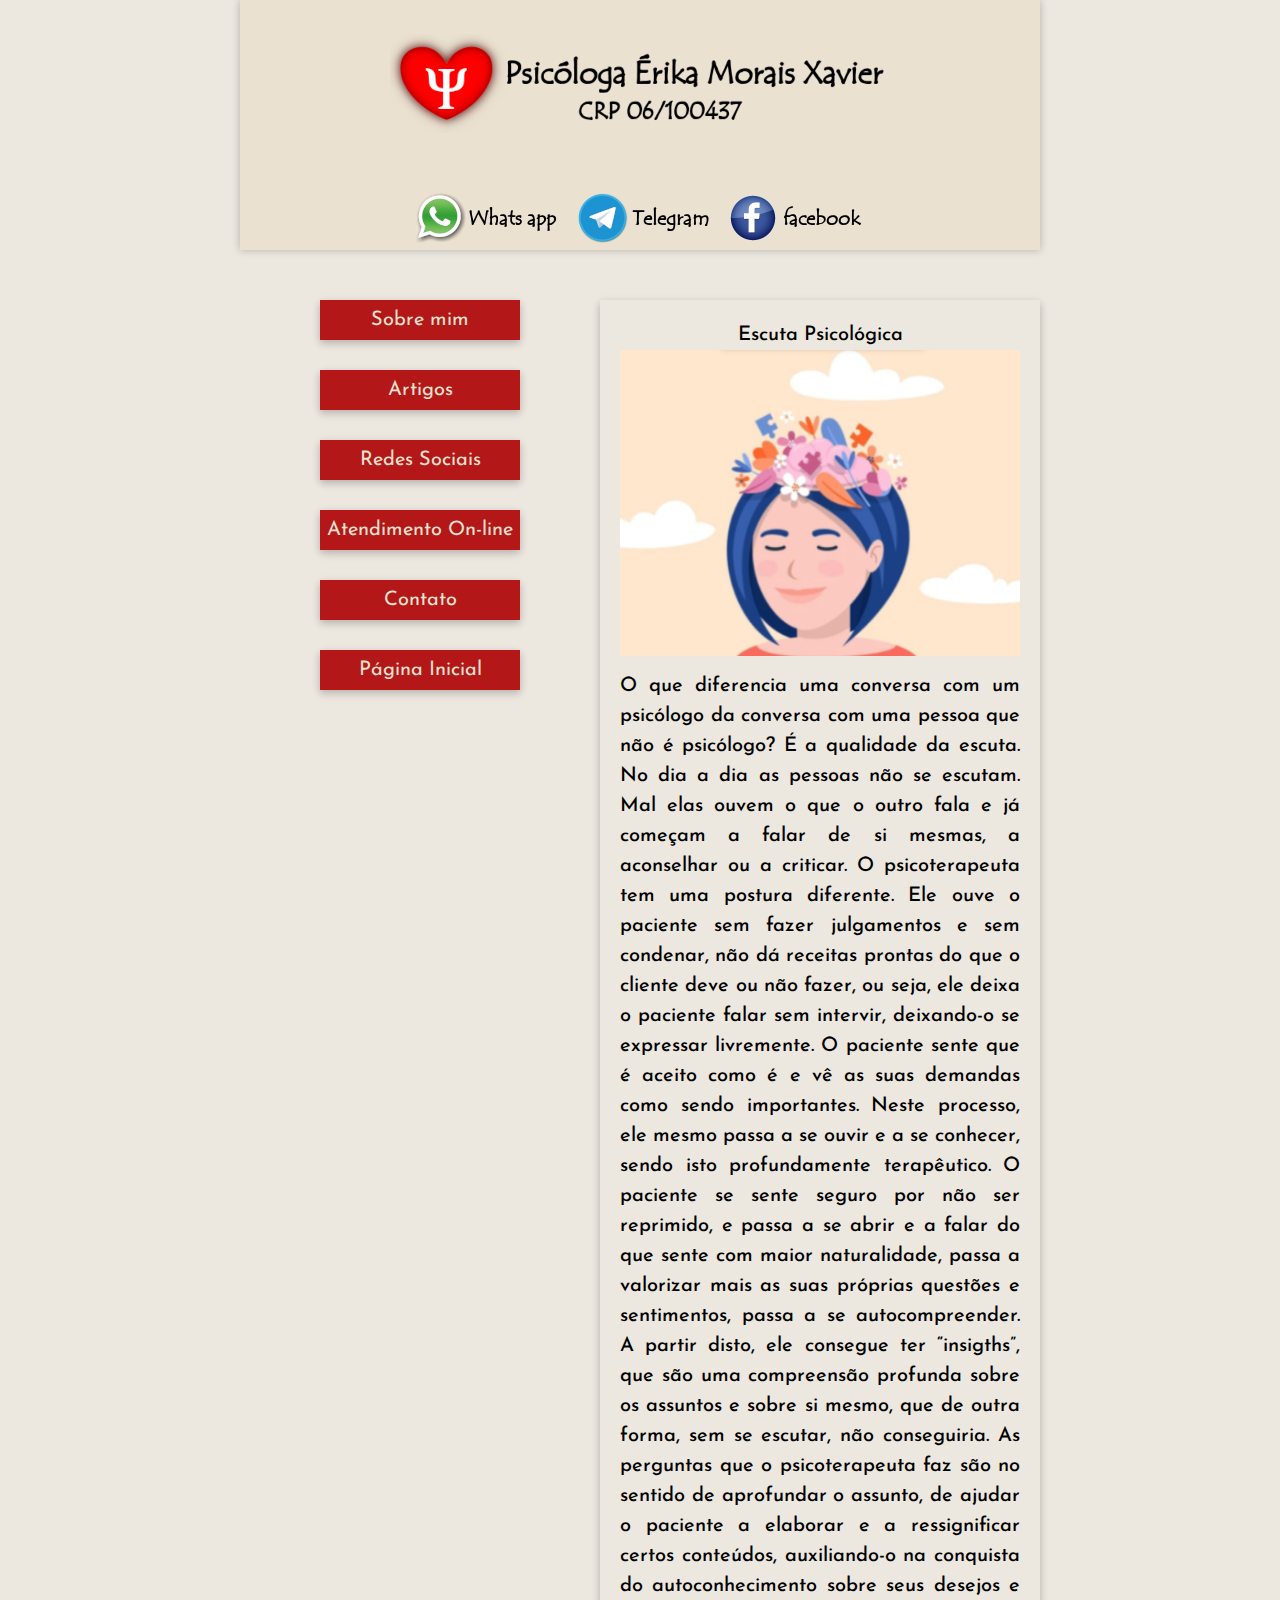
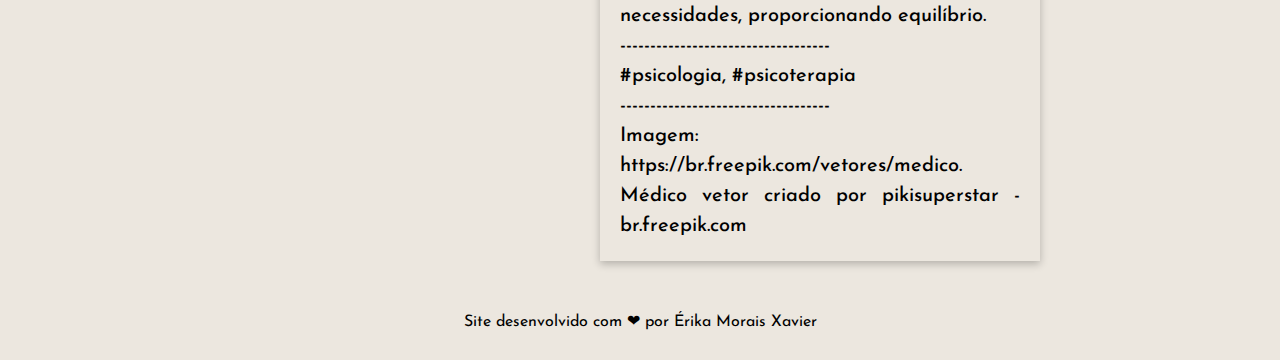
<file: artigos/escutaPsicologica.html>
<!DOCTYPE html>
<html lang="pt-BR">
<head>
    <meta charset="UTF-8">
    <meta http-equiv="X-UA-Compatible" content="IE=edge">
    <meta name="viewport" content="width=device-width, initial-scale=1.0">
    <title>Psicóloga Érika Morais Xavier</title>
    <link rel="stylesheet" href="../css/style1.css">
    <link rel="stylesheet" href="../css/style720px.css">
</head>
<body>
    <div id="container">
        <header>
            <div id="div-top">
                <div id="container-signature-whatsapp-telegram-facebook">
                    <div id="div-signature">
                        <img src="../img/assinatura_psicologa1.png" alt="Psicóloga Érika Morais Xavier CRP" id="img-signature">
                        <img src="../img/assinatura_psicologa400px.png" alt="Psicóloga Érika Morais Xavier CRP" id="img-signature400px">
                    </div>
                    <div id="div-whatsapp-facebook-telegram">
                        <a href="https://linkwhats.app/992a6c" target="_new" id="link-whatsapp">
                            <img src="../img/whatsapp50px.png" alt="whatsapp" id="img-whatsapp">
                            <img src="../img/whatsapp40px.png" alt="whatsapp" id="img-whatsapp40px"></a>
                        <a href="https://t.me/Erikamoraisxavier" target="_new" id="link-telegram">
                            <img src="../img/telegram-logo50px_1.png" alt="telegram" id="img-telegram">
                            <img src="../img/telegram-logo40px.png" alt="telegram" id="img-telegram40px"></a>
                        <a href="https://www.facebook.com/psicologaerikamorais" target="_new" itemid="link-facebook">
                            <img src="../img/facebook_logo50px.png" alt="facebook" id="img-facebook">
                            <img src="../img/facebook_logo40px.png" alt="facebook" id="img-facebook40px"></a>                
                    </div>
                </div>
            </div>
        </header>
    
        <main>
            <div id="main">
    
                <div id="esquerda">
                    <div>
                        <a href="../sobre.html"><span class="menuButton">Sobre mim</span></a>
                    </div>
                    <div>
                        <a href="../artigos.html"><span class="menuButton">Artigos</span></a>
                    </div>
                    <div>
                        <a href="../redes.html"><span class="menuButton">Redes Sociais</span></a>
                    </div>
                    <div>
                        <a href="../atendimento.html"><span class="menuButton">Atendimento On-line</span></a>
                    </div>
                    <div>
                        <a href="../contato.html"><span class="menuButton">Contato</span></a>
                    </div>
                    <div>
                        <a href="../index.html"><span class="menuButton">Página Inicial</span></a>
                    </div>
                </div>
                <div id="conteudoCentro">
                    <!-- <div id="artigos"> -->
                        <div id="artigoTexto">
                            <p class="artigoTitulo">
                                Escuta Psicológica
                            </p>
                            <img src="../img/artigos/escutaPsicologica.png" alt="Imagem" id="imagemescutaPsicologica">
                            <p class="textoArtigo">
                                O que diferencia uma conversa com um psicólogo da conversa com uma pessoa 
                                que não é psicólogo? É a qualidade da escuta. No dia a dia as pessoas não 
                                se escutam. Mal elas ouvem o que o outro fala e já começam a falar de si mesmas, 
                                a aconselhar ou a criticar. O psicoterapeuta tem uma postura diferente. Ele ouve 
                                o paciente sem fazer julgamentos e sem condenar, não dá receitas prontas do que 
                                o cliente deve ou não fazer, ou seja, ele deixa o paciente falar sem intervir, 
                                deixando-o se expressar livremente. O paciente sente que é aceito como é e vê 
                                as suas demandas como sendo importantes. Neste processo, ele mesmo passa a se 
                                ouvir e a se conhecer, sendo isto profundamente terapêutico. O paciente se sente 
                                seguro por não ser reprimido, e passa a se abrir e a falar do que sente com maior 
                                naturalidade, passa a valorizar mais as suas próprias questões e sentimentos, 
                                passa a se autocompreender. A partir disto, ele consegue ter “insigths”, que são 
                                uma compreensão profunda sobre os assuntos e sobre si mesmo, que de outra forma, 
                                sem se escutar, não conseguiria.
                                As perguntas que o psicoterapeuta faz são no sentido de aprofundar o assunto, 
                                de ajudar o paciente a elaborar e a ressignificar certos conteúdos, auxiliando-o 
                                na conquista do autoconhecimento sobre seus desejos e necessidades, proporcionando 
                                equilíbrio.
                                <br>-----------------------------------<br>
                                #psicologia, #psicoterapia<br>
                                -----------------------------------<br>
                                Imagem: https://br.freepik.com/vetores/medico. Médico vetor criado por pikisuperstar - br.freepik.com

                        </div>
                        
                    <!-- </div> -->
                   
                </div>  
            </div>
        </main>
    </div>
    <footer>
        Site desenvolvido com &#10084; por Érika Morais Xavier
    </footer>
        
</body>
</html>
</file>
<file: css/style1.css>
* {
    margin: 0;
}

body {
    /* background-color: #f5f1eb; */
    background-color: #ece7df;
    font-family: JosefinSans;
}

a:link {
    text-decoration: none;
}

a:visited {
    color: none;
}

.bold {
    font-weight: bold;
}

div#container {
    display: flex;
    /* flex-direction: column; */
    justify-content: center;

}

#div-top {
    display: flex;
    box-shadow: rgba(0, 0, 0, 0.24) 0px 0px 8px;
    /* grid-template-columns: auto;
    grid-template-areas: 
        "div-circle div-signature-whatsapp-telegram-facebook"
        ; */
    /* flex-wrap: wrap; */
    width: 800px;
    height: 250px;
    background-color: #eae1d1;
    /* justify-content: left; */
    position:fixed!important;
    z-index: 999;
    overflow: hidden;
    top: 0;
    right: 0;
    left: 0;
    bottom: 0;
    /* box-shadow: 5px 5px 10px rgba(0, 0, 0, 0.2); */
    margin: 0 auto;
}

 #div-circle {
    width: 300px;
    height: 300px;
    background-color: #ea9f1b;
    /* margin: auto; */
    clip-path: circle(84% at 0 0);
    /* box-shadow: 5px 5px 10px rgba(0, 0, 0, 0.5); */
    /* grid-area: div-circle;  */
}

.shadow-div-top {
        /* filter: drop-shadow(-1px 6px 3px rgba(50, 50, 0, 0.3));  */
        /* box-shadow: -1px -3px 3px rgba (0,0,0, .2); */
}

#div-signature {
    
    margin: auto;
    grid-area: div-signature;
    /* background-color: #ea9f1b; */
}

#container-signature-whatsapp-telegram-facebook {
    /* display: block; */
    /* justify-content: center; */
    /* flex-wrap: wrap; */
    /* height: 250px; */
    /* width: auto; */
    /* margin-top: 20px;
    margin-right: 150px;
    margin-left: 150px; */
    /* background-color: red; */
    margin: auto;
}

#div-signature {
    display: flex;
    justify-content: center;
    width: auto;
    height: auto;
}

#img-signature {
    /* margin-bottom: 40px;*/
    margin-top: 30px; 
}

#img-psicologa1 {
    
}

#img-signature400px {
    display: none;
}

#img-foto-psicologa {
    width: 160px;
    margin: 20px 0 0 20px;
}

#div-whatsapp-facebook-telegram {
    display: flex;
    justify-content: center;
    /* width: 650px; */
    /* grid-area: div-whatsapp-facebook-telegram; */
    margin-top: 60px;
    width: 800px;
}

#img-whatsapp {
    /* margin-left: 30px; */
}

#img-whatsapp40px {
    display: none;
}

#img-telegram {
   /* margin-left: 20px; */
   margin-left: 20px;
}

#img-telegram40px {
    display: none;
 }

#img-facebook {
   margin-left: 15px;
}

#img-facebook40px {
    display: none;
 }

#link-whatsapp {
    text-decoration: none;
}

#link-telegram {
    text-decoration: none;
}

#link-facebook {
   text-decoration: none;
}

#img-sofa {
    height: 349px;
}

div#main {
    margin: 280px auto 0 auto;
    /* background-color: #f5f1eb; */
    display: flex;
    flex-direction: row;
    width: 800px;

}

div#esquerda, div#direita {
    margin-top: 30px;
    margin: 20px auto;
    width: 250px;
    /* height: 90px; */
    /* background-color: orangered; */
}

div#esquerda {
    display: flex;
    flex-direction: column;
    /* justify-content: center; */
    align-items: center;
    margin: 20px auto;
    /* padding: 20px; */
    width: 300px;
    /* height: 90px; */
    /* background-color: #eae1d1;
    box-shadow: rgba(0, 0, 0, 0.24) 0px 3px 8px; */
    /* text-align: center;
    font-size: 20px;
    font-weight: 500; */
    color: black;
    font-family: 'JosefinSans';
    /* background-color: #ea9f1b; */
}

.menuButton {
    background-color: #b31717;
    color: #eae1d1;
    box-shadow: rgba(0, 0, 0, 0.24) 0px 3px 8px;
    width: 200px;
    height: 40px;
    display: flex;
    align-items: center;
    justify-content: center;
    /* transform: skewX(6deg); */
    font-size: 20px;
    margin-bottom: 30px;
    border: 0;
    cursor: pointer;
}

.menuButton:hover {
    transform: skewX(-6deg);
}

div#conteudoCentro {
    display: flex;
    flex-direction: column;
    justify-content: left;
}

div#formacao, div#meuTrabalho, div#saiba, div#saudeMental, div#sobreMim, div#redes, div#atendimento, div#contato, div#artigos,div#artigoTexto {
    display: flex;
    flex-direction: column;
    justify-content: center;
    margin: 20px auto;
    padding: 20px;
    width: 500px;
    height: 90px;
    background-color: #ecdbbd;
    box-shadow: rgba(0, 0, 0, 0.24) 0px 3px 8px;
    text-align: center;
    font-size: 20px;
    font-weight: 500;
    color: black;
    font-family: 'JosefinSans';
    line-height: 30px;
}

div#saiba {
    transform: skewY(2deg);
}

div#saiba:hover {
    background-color: #ecdbbd;
}

.saiba {
    transform: skewY(-2deg);    
}

div#formacao:hover {
    background-color: #ecdbbd;
}

div#meuTrabalho {
    transform: skewY(-2deg);
}

div#meuTrabalho:hover {
    background-color: #ecdbbd;
}

.meuTrabalho {
    transform: skewY(2deg); 
}

div#saudeMental:hover {
    background-color: #ecdbbd;
}

div#tituloConteudo {
    /* background-color: #b31717; */
    color: #d11818;
    font-size: 24px;

    font-weight: bold;
    height: 50px;
    width: 200px;
    margin: 20px auto;
    display: flex;
    justify-content: center;
    align-items: center;
}

.tituloConteudo {
    text-align: center;
    margin: auto;
}

div#sobreMim {
    transform: skewY(-2deg);
    height: 100%;
    text-align: justify;
    justify-content: start;
    display: flex;
}

#fotoErika {
    width: 150px;
    float: left;
    margin-right: 15px;
}

.sobreMim {
    transform: skewY(2deg);
    margin-top: 35px;
}

div#redes {
    height: 200px;
    transform: skewY(2deg);
    text-align: center;
}

.redes {
    transform: skewY(-2deg);
}

#link-whatsapp1, .link-facebook {
    color: #e91212;
}

div#atendimento {
    height: 300px;
    transform: skewY(-2deg);
}

.atendimento {
    transform: skewY(2deg);
    text-align: justify;
}

div#contato {
    text-align: center;
}

.contato {

}

div#sobreMim {
    transform: skewY(-2deg);
    height: 100%;
    text-align: justify;
    justify-content: start;
    display: flex;
}

.sobreMim {
    transform: skewY(2deg);
    margin-top: 35px;
}

div#conteudoCentroArtigo {
    width: 700px;
    display: flex;
    flex-direction: column;
    align-items: center;
    justify-content: center;

}

div#artigo, div#artigo1 {
    width: 350px;
    height: 400px;
    /* background-color: #ece7df; */
    box-shadow: rgba(0, 0, 0, 0.24) 0px 3px 8px;
    /* margin-top: 0px; */
    display: flex;
    flex-direction: column;
    align-items: center;
    justify-content: center;
    color: black;
    margin-bottom: 40px;
}

div#artigo1 {
    height: 350px;
}

.artigo {
    font-size: 20px;
    margin: 15px auto 0 auto;
}

.resumoArtigo {
    text-align: center;
    margin: 10px;
}

div#artigoTexto {
    width: 400px;
    height: 100%;
    text-align: justify;
    background-color: #ece7df;
}

.artigoTitulo {
    text-align: center;
}

.textoArtigo {
    margin-top: 15px;
}

.acesseArtigo {
    color: #e91212;
}

#imagemCancerDepressao {
    width: 300px;
    margin: 10px auto;
}

footer {
    margin: 30px;
    text-align: center;
}

@font-face {
    font-family: 'JosefinSans';
    src: url(../fonts/josefin.ttf);
}
</file>
<file: css/style720px.css>
@media  (max-width: 768px) {
    * {
        margin: 0;
    }
 
    
    #div-top {
        /* display: flex; */
        /* display: grid;
        grid-template-columns: auto auto;
        grid-template-areas: 
            "div-circle div-signature-whatsapp-telegram-facebook"
            ; */
        flex-wrap: wrap;
        /* width: auto; */
        height: 210px;
        background-color: #eae1d1;
        justify-content: left;
        position: relative;
    }
    
     #div-circle {
        width: 250px;
        height: 250px;
        background-color: #ea9f1b;
        /* margin: 0; */
        clip-path: circle(84% at 0 0);
        /* box-shadow: 5px 5px 10px rgba(0, 0, 0, 0.5); */
        /* grid-area: div-circle;  */
    }
    
    .shadow-div-top {
            filter: drop-shadow(-1px 6px 3px rgba(50, 50, 0, 0.3)); 
            box-shadow: -1px -3px 3px rgba (0,0,0, .2);
    }
    
    #div-signature {
        /* width: 400px; */
        /* margin: 0 100px 0 auto;
        grid-area: div-signature; */
        background-color: yellow;
        
    }
    
    #container-signature-whatsapp-telegram-facebook {
        display: flex;
        justify-content: center;
        flex-wrap: wrap;
        /* height: 200px; */
        /* margin-top: 20px; */
        /* margin-right: 250px; */
        /* width: 100%; */
        /* background-color: blue; */
        /* margin-right: 0px;
        margin-left: 0px; */
    }
    
    #img-signature {
        display: none;
    }

    #img-signature400px {
        display: flex;
        width: 400px;
        margin-bottom: 50px;
        margin-top: 10px;
    }
    
    #img-foto-psicologa {
        width: 130px;
        margin: 20px 0 0 20px;
    }
    
     #signature-whatsapp /*{
        display: block;
    } */
    
    #div-whatsapp-facebook-telegram {
        /* display: flex;
        margin: auto; */
        /* width: 400px; */
        /* margin-left: 150px; */
        /* background-color: rebeccapurple; */
        /* grid-area: div-whatsapp-facebook-telegram; */
    }
    
    #img-whatsapp {
        display: none;
    }

    #img-whatsapp40px {
        display: inline;
        height: 40px;
    }
    
    #img-telegram {
       display: none;
    }

    #img-telegram40px {
        display: inline;
        margin-left: 10px;
        height: 40px;
     }
    
    #img-facebook {
       display: none;
    }
    
    #img-facebook40px {
        display: inline;
        margin-left: 5px;
        height: 40px;
     }

    #link-whatsapp {
        text-decoration: none;
    }
    
    #link-telegram {
        text-decoration: none;
    }
    
    #link-facebook {
       text-decoration: none;
    }
    
    #div-main {
        position: static;
        margin-top: 30px;
        width: auto;
        height: auto;
        background-color: blue;
    }
    
    .paragraph {
        /*margin-top: 1000px;*/
    }
}
</file>
